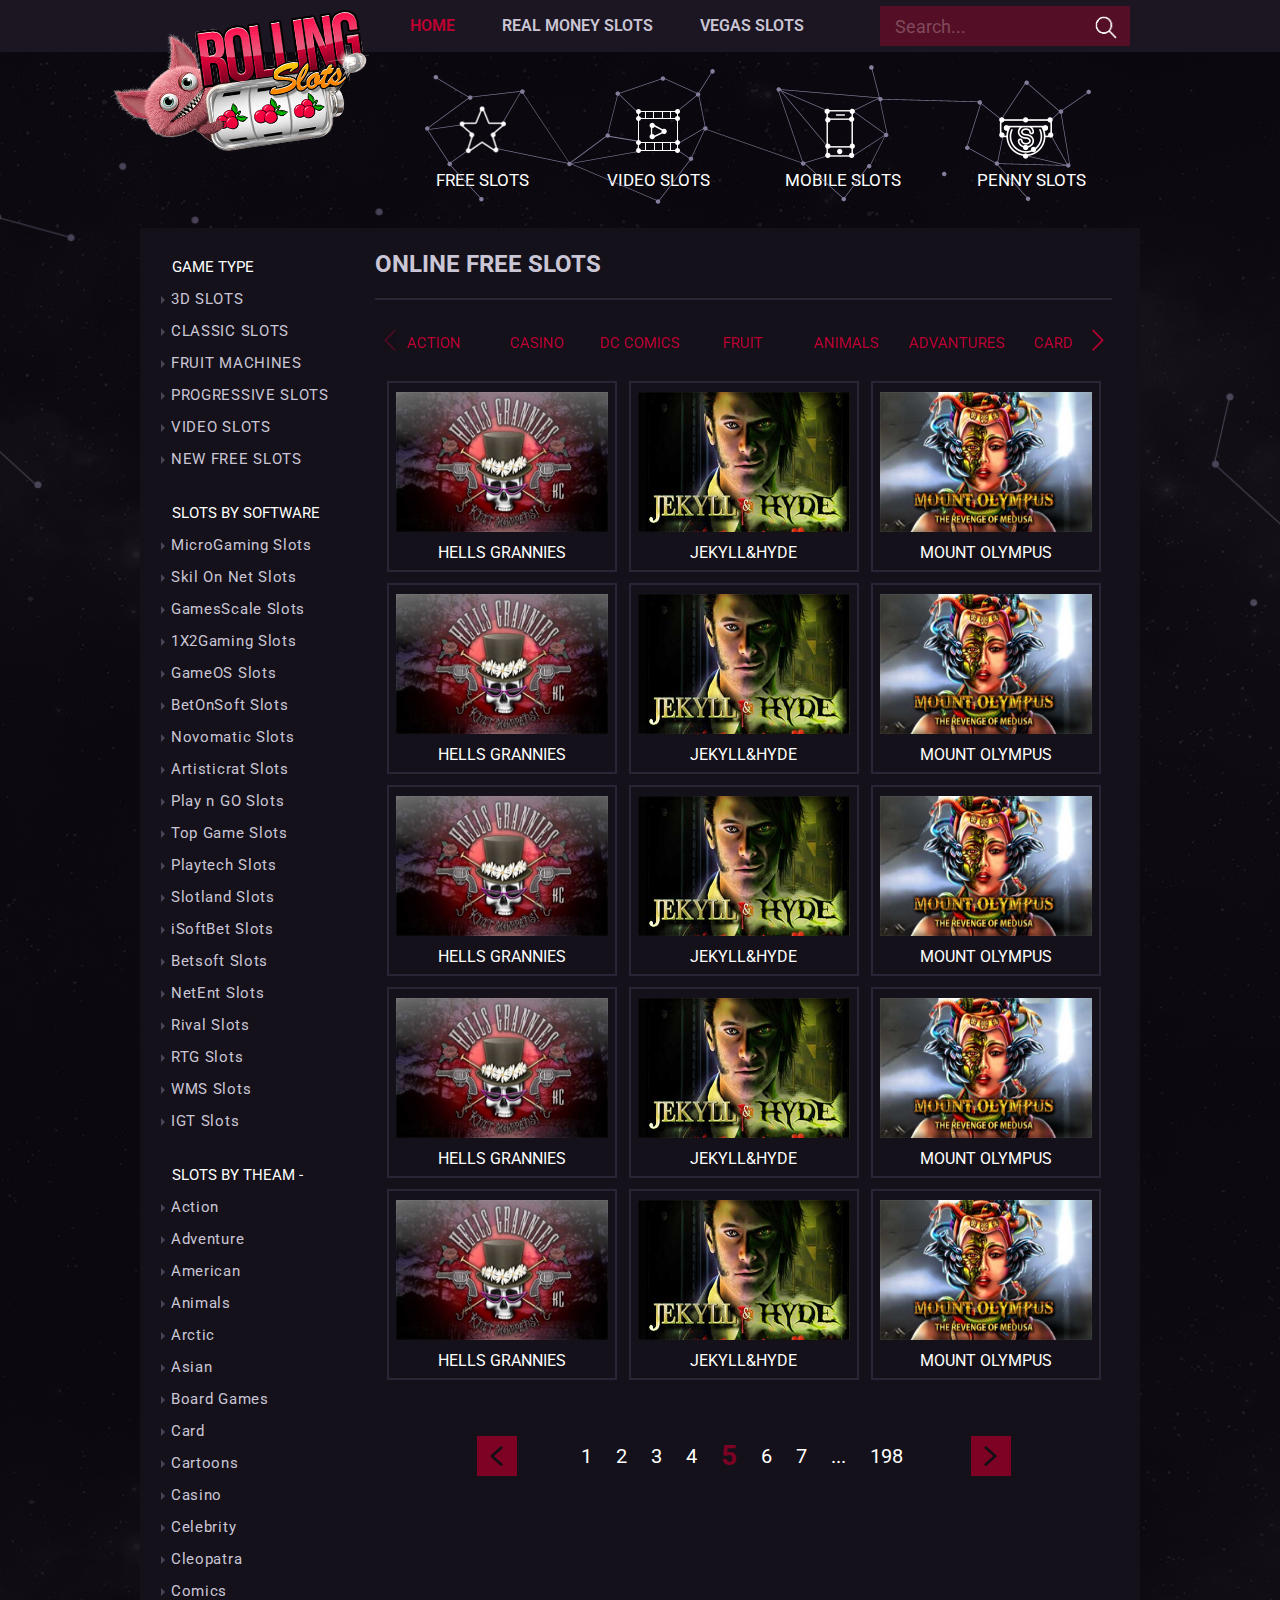
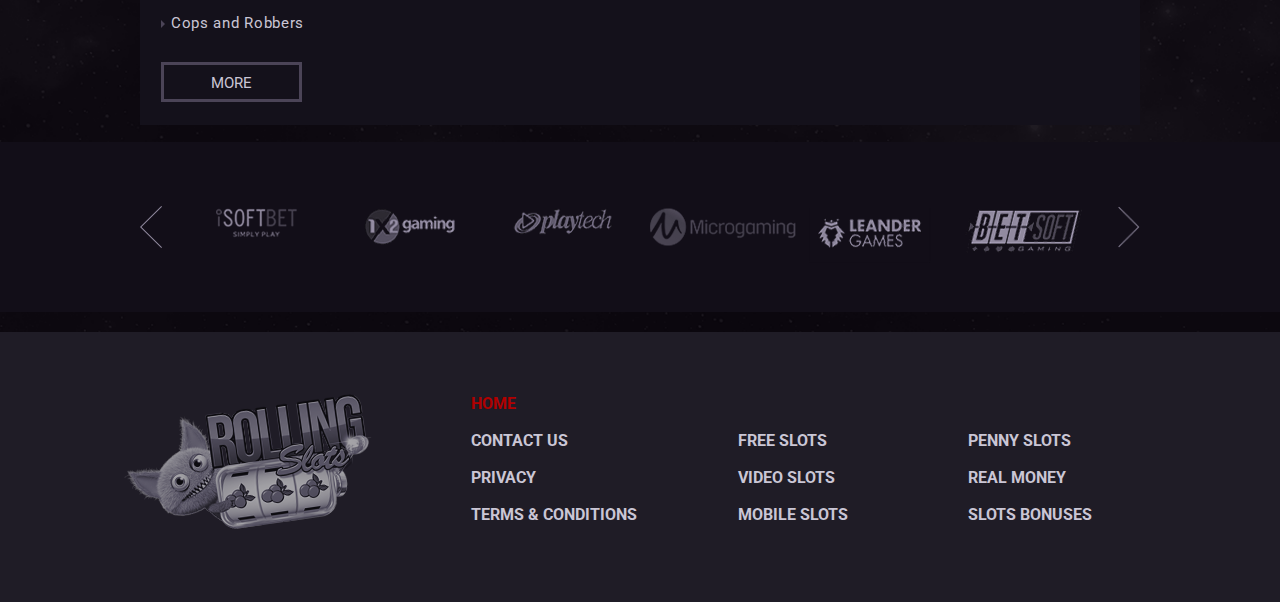
<file: index.html>
﻿<!DOCTYPE html> 
<html lang="ru">
<head>
    <meta charset="utf-8" />
    <meta name="robots" content="noindex, nofollow">
    <meta name="viewport" content="width=device-width, initial-scale=1, shrink-to-fit=no">
    <meta name="format-detection" content="telephone=no">
    <meta name="format-detection" content="address=no">

    <title>Title</title>
    <link href='https://fonts.googleapis.com/css?family=Roboto:400,700,500,900,300' rel='stylesheet' type='text/css'>
    <link rel="stylesheet" href="css/swiper.min.css" />
    <link rel="stylesheet" href="css/main.css" />
    
</head>
<body>

    <div class="site">

        <!-- site__header -->
        <header class="site__header">

            <!-- site__header-layout -->
            <div class="site__header-layout">

                <!-- logo -->
                <h1 class="logo">
                    <img src="img/logo.png" alt="Rolling Slots"/>
                </h1>
                <!-- /logo -->

                <!-- menu -->
                <nav class="menu">

                    <!-- menu__btn -->
                    <button class="menu__btn"><span></span></button>
                    <!-- /menu__btn -->

                    <!-- menu__home -->
                    <a href="#" class="menu__home"></a>
                    <!-- /menu__home -->

                    <!-- menu__wrap -->
                    <div class="menu__wrap">

                        <a href="#" class="active">HOME</a>
                        <a href="#">real money slots</a>
                        <a href="#">vegas slots</a>

                        <div class="desktop_none">
                            <a href="#">FREE SLOTS</a>
                            <a href="#">VIDEO SLOTS</a>
                            <a href="#">MOBILE SLOTS</a>
                            <a href="#">PENNY SLOTS</a>
                        </div>

                        <!-- menu__aside -->
                        <div class="menu__aside">
                            <dl>
                                <dt>Game type</dt>
                                <dd>
                                    <ul>
                                        <li><a href="#">3D SLOTS</a></li>
                                        <li><a href="#">CLASSIC SLOTS</a></li>
                                        <li><a href="#">FRUIT MACHINES</a></li>
                                        <li><a href="#">PROGRESSIVE SLOTS</a></li>
                                        <li><a href="#">VIDEO SLOTS</a></li>
                                        <li><a href="#">NEW FREE SLOTS</a></li>
                                    </ul>
                                </dd>

                                <dt>slots by software</dt>
                                <dd>
                                    <ul>
                                        <li><a href="#">MicroGaming Slots</a></li>
                                        <li><a href="#">Skil On Net Slots</a></li>
                                        <li><a href="#">GamesScale Slots</a></li>
                                        <li><a href="#">1X2Gaming Slots</a></li>
                                        <li><a href="#">GameOS Slots</a></li>
                                        <li><a href="#">BetOnSoft Slots</a></li>
                                        <li><a href="#">Novomatic Slots</a></li>
                                        <li><a href="#">Artisticrat Slots</a></li>
                                        <li><a href="#">Play n GO Slots</a></li>
                                        <li><a href="#">Top Game Slots</a></li>
                                        <li><a href="#">Playtech Slots</a></li>
                                        <li><a href="#">Slotland Slots</a></li>
                                        <li><a href="#">iSoftBet Slots</a></li>
                                        <li><a href="#">Betsoft Slots</a></li>
                                        <li><a href="#">NetEnt Slots</a></li>
                                        <li><a href="#">Rival Slots</a></li>
                                        <li><a href="#">RTG Slots</a></li>
                                        <li><a href="#">WMS Slots</a></li>
                                        <li><a href="#">IGT Slots</a></li>
                                    </ul>
                                </dd>

                                <dt>slots by ThEAM - </dt>
                                <dd>
                                    <ul>
                                        <li><a href="#">Action</a></li>
                                        <li><a href="#">Adventure</a></li>
                                        <li><a href="#">American</a></li>
                                        <li><a href="#">Animals</a></li>
                                        <li><a href="#">Arctic</a></li>
                                        <li><a href="#">Asian</a></li>
                                        <li><a href="#">Board Games</a></li>
                                        <li><a href="#">Card</a></li>
                                        <li><a href="#">Cartoons</a></li>
                                        <li><a href="#">Casino</a></li>
                                        <li><a href="#">Celebrity</a></li>
                                        <li><a href="#">Cleopatra</a></li>
                                        <li><a href="#">Comics</a></li>
                                        <li><a href="#">Cops and Robbers</a></li>
                                    </ul>
                                </dd>
                            </dl>
                        </div>
                        <!-- /menu__aside -->

                    </div>
                    <!-- /menu__wrap -->
                </nav>
                <!-- /menu -->

                <!-- search -->
                <div class="search">
                    <!-- search__frame -->
                    <div class="search__frame">
                        <input type="search" name="search" placeholder="Search..."/>
                        <button name="find" value="find"></button>
                    </div>
                    <!-- /search__frame -->
                </div>
                <!-- /search -->

                <!-- sub-menu -->
                <div class="sub-menu">
                    <a href="#">FREE SLOTS</a>
                    <a href="#">VIDEO SLOTS</a>
                    <a href="#">MOBILE SLOTS</a>
                    <a href="#">PENNY SLOTS</a>
                </div>
                <!-- /sub-menu -->

            </div>
            <!-- /site__header-layout -->

        </header>
        <!-- /site__header -->

        <!-- site__content -->
        <div class="site__content">

            <!-- site__content-layout -->
            <div class="site__content-layout">

                <!-- site__aside -->
                <aside class="menu__aside site__aside">

                    <dl>
                        <dt>Game type</dt>
                        <dd>
                            <ul>
                                <li><a href="#">3D SLOTS</a></li>
                                <li><a href="#">CLASSIC SLOTS</a></li>
                                <li><a href="#">FRUIT MACHINES</a></li>
                                <li><a href="#">PROGRESSIVE SLOTS</a></li>
                                <li><a href="#">VIDEO SLOTS</a></li>
                                <li><a href="#">NEW FREE SLOTS</a></li>
                            </ul>
                        </dd>

                        <dt>slots by software</dt>
                        <dd>
                            <ul>
                                <li><a href="#">MicroGaming Slots</a></li>
                                <li><a href="#">Skil On Net Slots</a></li>
                                <li><a href="#">GamesScale Slots</a></li>
                                <li><a href="#">1X2Gaming Slots</a></li>
                                <li><a href="#">GameOS Slots</a></li>
                                <li><a href="#">BetOnSoft Slots</a></li>
                                <li><a href="#">Novomatic Slots</a></li>
                                <li><a href="#">Artisticrat Slots</a></li>
                                <li><a href="#">Play n GO Slots</a></li>
                                <li><a href="#">Top Game Slots</a></li>
                                <li><a href="#">Playtech Slots</a></li>
                                <li><a href="#">Slotland Slots</a></li>
                                <li><a href="#">iSoftBet Slots</a></li>
                                <li><a href="#">Betsoft Slots</a></li>
                                <li><a href="#">NetEnt Slots</a></li>
                                <li><a href="#">Rival Slots</a></li>
                                <li><a href="#">RTG Slots</a></li>
                                <li><a href="#">WMS Slots</a></li>
                                <li><a href="#">IGT Slots</a></li>
                            </ul>
                        </dd>

                        <dt>slots by ThEAM - </dt>
                        <dd>
                            <ul>
                                <li><a href="#">Action</a></li>
                                <li><a href="#">Adventure</a></li>
                                <li><a href="#">American</a></li>
                                <li><a href="#">Animals</a></li>
                                <li><a href="#">Arctic</a></li>
                                <li><a href="#">Asian</a></li>
                                <li><a href="#">Board Games</a></li>
                                <li><a href="#">Card</a></li>
                                <li><a href="#">Cartoons</a></li>
                                <li><a href="#">Casino</a></li>
                                <li><a href="#">Celebrity</a></li>
                                <li><a href="#">Cleopatra</a></li>
                                <li><a href="#">Comics</a></li>
                                <li><a href="#">Cops and Robbers</a></li>
                            </ul>
                        </dd>
                    </dl>

                    <a href="#" class="btn btn_more">MORE</a>

                </aside>
                <!-- /site__aside -->

                <!-- site__wrap-center -->
                <div class="site__wrap-center">


                    <h2 class="site__title">Online free slots</h2>

                    <!-- /site__header -->
                    <div class="header-slider">

                        <div class="swiper-container header-slider__wrap">

                            <!-- swiper-wrapper -->
                            <div class="swiper-wrapper">

                                <!-- swiper-slide -->
                                <div class="swiper-slide">

                                    <div class="slider__layout">
                                    <!-- slider__item -->
                                    <a class="slider__item item_active" href="#">ACTION</a>
                                    <!-- /slider__item -->
                                    </div>

                                </div>
                                <!-- /swiper-slide -->
                                <!-- swiper-slide -->
                                <div class="swiper-slide">

                                    <div class="slider__layout">
                                    <!-- slider__item -->
                                    <a class="slider__item" href="#">CASINO</a>
                                    <!-- /slider__item -->
                                    </div>
                                </div>
                                <!-- /swiper-slide -->
                                <!-- swiper-slide -->
                                <div class="swiper-slide">
                                    <div class="slider__layout">
                                    <!-- slider__item -->
                                    <a class="slider__item" href="#">DC COMICS</a>
                                    <!-- /slider__item -->
                                    </div>
                                </div>
                                <!-- /swiper-slide -->
                                <!-- swiper-slide -->
                                <div class="swiper-slide">

                                    <div class="slider__layout">
                                    <!-- slider__item -->
                                    <a class="slider__item" href="#">FRUIT</a>
                                    <!-- /slider__item -->
                                    </div>
                                </div>
                                <!-- /swiper-slide -->
                                <!-- swiper-slide -->
                                <div class="swiper-slide">

                                    <div class="slider__layout">
                                    <!-- slider__item -->
                                    <a class="slider__item" href="#">ANIMALS</a>
                                    <!-- /slider__item -->
                                    </div>
                                </div>
                                <!-- /swiper-slide -->
                                <!-- swiper-slide -->
                                <div class="swiper-slide">

                                    <div class="slider__layout">
                                    <!-- slider__item -->
                                    <a class="slider__item" href="#">ADVANTURES</a>
                                    <!-- /slider__item -->
                                    </div>
                                </div>
                                <!-- /swiper-slide -->
                                <!-- swiper-slide -->
                                <div class="swiper-slide">

                                    <div class="slider__layout">
                                    <!-- slider__item -->
                                    <a class="slider__item" href="#">CARD</a>
                                    <!-- /slider__item -->
                                    </div>
                                </div>
                                <!-- /swiper-slide -->
                                <!-- swiper-slide -->
                                <div class="swiper-slide">

                                    <div class="slider__layout">
                                    <!-- slider__item -->
                                    <a class="slider__item" href="#">LUXURY</a>
                                    <!-- /slider__item -->
                                    </div>
                                </div>
                                <!-- /swiper-slide -->
                                <!-- swiper-slide -->
                                <div class="swiper-slide">

                                    <div class="slider__layout">
                                    <!-- slider__item -->
                                    <a class="slider__item" href="#">CAR</a>
                                    <!-- /slider__item -->
                                    </div>
                                </div>
                                <!-- /swiper-slide -->

                            </div>
                            <!-- /swiper-wrapper -->

                            <!-- swiper-button-prev -->
                            <div class="swiper-button-prev button_prev"></div>
                            <!-- /swiper-button-prev -->

                            <!-- swiper-button-next -->
                            <div class="swiper-button-next button_next"></div>
                            <!-- /swiper-button-next -->

                        </div>
                </div>
                    <!-- /site__header -->

                    <div class="center-content">

                        <!-- /site__header -->
                        <div class="slots">
                        <ul>
                            <li class="slots__item">

                                <a class="slots__game" href="#">

                                    <div class="slots__pic">
                                        <img src="pic/slots-pic.jpg" alt="Slots picture">
                                    </div>

                                    <span class="slots__title">Hells Grannies</span>

                                    <div class="slots__hover">
                                        <span>PLAY</span>
                                    </div>

                                </a>

                            </li>
                            <li class="slots__item">

                                <a class="slots__game" href="#">

                                    <div class="slots__pic">
                                        <img src="pic/slots-pic1.jpg" alt="Slots picture">
                                    </div>

                                    <span class="slots__title">Jekyll&Hyde</span>


                                    <div class="slots__hover">
                                        <span>PLAY</span>
                                    </div>

                                </a>

                            </li>
                            <li class="slots__item">

                                <a class="slots__game" href="#">

                                    <div class="slots__pic">
                                        <img src="pic/slots-pic2.jpg" alt="Slots picture">
                                    </div>

                                    <span class="slots__title">Mount Olympus</span>


                                    <div class="slots__hover">
                                        <span>PLAY</span>
                                    </div>

                                </a>

                            </li>
                            <li class="slots__item">

                                <a class="slots__game" href="#">

                                    <div class="slots__pic">
                                        <img src="pic/slots-pic.jpg" alt="Slots picture">
                                    </div>

                                    <span class="slots__title">Hells Grannies</span>

                                    <div class="slots__hover">
                                        <span>PLAY</span>
                                    </div>

                                </a>

                            </li>
                            <li class="slots__item">

                                <a class="slots__game" href="#">

                                    <div class="slots__pic">
                                        <img src="pic/slots-pic1.jpg" alt="Slots picture">
                                    </div>

                                    <span class="slots__title">Jekyll&Hyde</span>


                                    <div class="slots__hover">
                                        <span>PLAY</span>
                                    </div>

                                </a>

                            </li>
                            <li class="slots__item">

                                <a class="slots__game" href="#">

                                    <div class="slots__pic">
                                        <img src="pic/slots-pic2.jpg" alt="Slots picture">
                                    </div>

                                    <span class="slots__title">Mount Olympus</span>


                                    <div class="slots__hover">
                                        <span>PLAY</span>
                                    </div>

                                </a>

                            </li>
                            <li class="slots__item">

                                <a class="slots__game" href="#">

                                    <div class="slots__pic">
                                        <img src="pic/slots-pic.jpg" alt="Slots picture">
                                    </div>

                                    <span class="slots__title">Hells Grannies</span>

                                    <div class="slots__hover">
                                        <span>PLAY</span>
                                    </div>

                                </a>

                            </li>
                            <li class="slots__item">

                                <a class="slots__game" href="#">

                                    <div class="slots__pic">
                                        <img src="pic/slots-pic1.jpg" alt="Slots picture">
                                    </div>

                                    <span class="slots__title">Jekyll&Hyde</span>


                                    <div class="slots__hover">
                                        <span>PLAY</span>
                                    </div>

                                </a>

                            </li>
                            <li class="slots__item">

                                <a class="slots__game" href="#">

                                    <div class="slots__pic">
                                        <img src="pic/slots-pic2.jpg" alt="Slots picture">
                                    </div>

                                    <span class="slots__title">Mount Olympus</span>


                                    <div class="slots__hover">
                                        <span>PLAY</span>
                                    </div>

                                </a>

                            </li>
                            <li class="slots__item">

                                <a class="slots__game" href="#">

                                    <div class="slots__pic">
                                        <img src="pic/slots-pic.jpg" alt="Slots picture">
                                    </div>

                                    <span class="slots__title">Hells Grannies</span>

                                    <div class="slots__hover">
                                        <span>PLAY</span>
                                    </div>

                                </a>

                            </li>
                            <li class="slots__item">

                                <a class="slots__game" href="#">

                                    <div class="slots__pic">
                                        <img src="pic/slots-pic1.jpg" alt="Slots picture">
                                    </div>

                                    <span class="slots__title">Jekyll&Hyde</span>


                                    <div class="slots__hover">
                                        <span>PLAY</span>
                                    </div>

                                </a>

                            </li>
                            <li class="slots__item">

                                <a class="slots__game" href="#">

                                    <div class="slots__pic">
                                        <img src="pic/slots-pic2.jpg" alt="Slots picture">
                                    </div>

                                    <span class="slots__title">Mount Olympus</span>


                                    <div class="slots__hover">
                                        <span>PLAY</span>
                                    </div>

                                </a>

                            </li>
                            <li class="slots__item">

                                <a class="slots__game" href="#">

                                    <div class="slots__pic">
                                        <img src="pic/slots-pic.jpg" alt="Slots picture">
                                    </div>

                                    <span class="slots__title">Hells Grannies</span>

                                    <div class="slots__hover">
                                        <span>PLAY</span>
                                    </div>

                                </a>

                            </li>
                            <li class="slots__item">

                                <a class="slots__game" href="#">

                                    <div class="slots__pic">
                                        <img src="pic/slots-pic1.jpg" alt="Slots picture">
                                    </div>

                                    <span class="slots__title">Jekyll&Hyde</span>


                                    <div class="slots__hover">
                                        <span>PLAY</span>
                                    </div>

                                </a>

                            </li>
                            <li class="slots__item">

                                <a class="slots__game" href="#">

                                    <div class="slots__pic">
                                        <img src="pic/slots-pic2.jpg" alt="Slots picture">
                                    </div>

                                    <span class="slots__title">Mount Olympus</span>


                                    <div class="slots__hover">
                                        <span>PLAY</span>
                                    </div>

                                </a>

                            </li>
                        </ul>
                    </div>
                        <!-- /site__header -->

                        <!--navigation-->
                        <div class="navigation">

                            <!--navigation__prev-->
                            <a href="#" class="navigation__prev"></a>
                            <!--/navigation__prev-->

                            <!--navigation__item-->
                            <a href="#" class="navigation__item">1</a>
                            <a href="#" class="navigation__item">2</a>
                            <a href="#" class="navigation__item">3</a>
                            <a href="#" class="navigation__item">4</a>
                            <a href="#" class="navigation__item  active">5</a>
                            <a href="#" class="navigation__item">6</a>
                            <a href="#" class="navigation__item">7</a>
                            <a href="#" class="navigation__item">...</a>
                            <a href="#" class="navigation__item">198</a>
                            <!--/navigation__item-->

                            <!--navigation__next-->
                            <a href="#" class="navigation__next"></a>
                            <!--/navigation__next-->

                        </div>
                        <!--/navigation-->

                    </div>

                 </div>
                <!-- /site__wrap-center -->

            </div>
            <!-- site__content-layout -->

            <!-- slider -->
            <div class="slider">

                <div class="slider__wrap">

                    <div class="swiper-container container_wrap">

                        <!-- swiper-wrapper -->
                        <div class="swiper-wrapper">

                            <!-- swiper-slide -->
                            <div class="swiper-slide">

                                <div class="slider__layout">

                                    <!-- slider__item -->
                                    <a class="slider__item" href="#">
                                        <img src="img/slider-slide01.png" alt="slide">
                                    </a>
                                    <!-- /slider__item -->

                                </div>

                            </div>
                            <!-- /swiper-slide -->
                            <!-- swiper-slide -->
                            <div class="swiper-slide">

                                <div class="slider__layout">

                                    <!-- slider__item -->
                                    <a class="slider__item" href="#">
                                        <img src="img/slider-slide02.png" alt="slide">
                                    </a>
                                    <!-- /slider__item -->

                                </div>

                            </div>
                            <!-- /swiper-slide -->
                            <!-- swiper-slide -->
                            <div class="swiper-slide">

                                <div class="slider__layout">

                                    <!-- slider__item -->
                                    <a class="slider__item" href="#">
                                        <img src="img/slider-slide03.png" alt="slide">
                                    </a>
                                    <!-- /slider__item -->

                                </div>

                            </div>
                            <!-- /swiper-slide -->
                            <!-- swiper-slide -->
                            <div class="swiper-slide">

                                <div class="slider__layout">

                                    <!-- slider__item -->
                                    <a class="slider__item" href="#">
                                        <img src="img/slider-slide04.png" alt="slide">
                                    </a>
                                    <!-- /slider__item -->

                                </div>

                            </div>
                            <!-- /swiper-slide -->
                            <!-- swiper-slide -->
                            <div class="swiper-slide">

                                <div class="slider__layout">

                                    <!-- slider__item -->
                                    <a class="slider__item" href="#">
                                        <img src="img/slider-slide05.png" alt="slide">
                                    </a>
                                    <!-- /slider__item -->

                                </div>

                            </div>
                            <!-- /swiper-slide -->
                            <!-- swiper-slide -->
                            <div class="swiper-slide">

                                <div class="slider__layout">

                                    <!-- slider__item -->
                                    <a class="slider__item" href="#">
                                        <img src="img/slider-slide06.png" alt="slide">
                                    </a>
                                    <!-- /slider__item -->

                                </div>

                            </div>
                            <!-- /swiper-slide -->
                            <!-- swiper-slide -->
                            <div class="swiper-slide">

                                <div class="slider__layout">

                                    <!-- slider__item -->
                                    <a class="slider__item" href="#">
                                        <img src="img/slider-slide01.png" alt="slide">
                                    </a>
                                    <!-- /slider__item -->

                                </div>

                            </div>
                            <!-- /swiper-slide -->
                            <!-- swiper-slide -->
                            <div class="swiper-slide">

                                <div class="slider__layout">

                                    <!-- slider__item -->
                                    <a class="slider__item" href="#">
                                        <img src="img/slider-slide02.png" alt="slide">
                                    </a>
                                    <!-- /slider__item -->

                                </div>

                            </div>
                            <!-- /swiper-slide -->
                            <!-- swiper-slide -->
                            <div class="swiper-slide">

                                <div class="slider__layout">

                                    <!-- slider__item -->
                                    <a class="slider__item" href="#">
                                        <img src="img/slider-slide03.png" alt="slide">
                                    </a>
                                    <!-- /slider__item -->

                                </div>

                            </div>
                            <!-- /swiper-slide -->
                            <!-- swiper-slide -->
                            <div class="swiper-slide">

                                <div class="slider__layout">

                                    <!-- slider__item -->
                                    <a class="slider__item" href="#">
                                        <img src="img/slider-slide04.png" alt="slide">
                                    </a>
                                    <!-- /slider__item -->

                                </div>

                            </div>
                            <!-- /swiper-slide -->
                            <!-- swiper-slide -->
                            <div class="swiper-slide">

                                <div class="slider__layout">

                                    <!-- slider__item -->
                                    <a class="slider__item" href="#">
                                        <img src="img/slider-slide05.png" alt="slide">
                                    </a>
                                    <!-- /slider__item -->

                                </div>

                            </div>
                            <!-- /swiper-slide -->
                            <!-- swiper-slide -->
                            <div class="swiper-slide">

                                <div class="slider__layout">

                                    <!-- slider__item -->
                                    <a class="slider__item" href="#">
                                        <img src="img/slider-slide06.png" alt="slide">
                                    </a>
                                    <!-- /slider__item -->

                                </div>

                            </div>
                            <!-- /swiper-slide -->


                        </div>
                        <!-- /swiper-wrapper -->

                    </div>

                    <!-- swiper-button-prev -->
                    <div class="slider_prev"></div>
                    <!-- /swiper-button-prev -->

                    <!-- swiper-button-next -->
                    <div class="slider_next"></div>
                    <!-- /swiper-button-next -->

                </div>

            </div>
            <!-- /slider -->

        </div>
        <!-- /site__content -->

        <!-- site__footer -->
        <footer class="site__footer">

            <div class="site__footer-layout">

                <span href="#">
                    <img src="img/logo-footer.png" alt="Rolling Slots" class="site__footer-logo"/>
                </span>

                <ul>
                    <li>
                        <a href="#" class="active">home</a>
                        <a href="#">CONTACT US</a>
                        <a href="#">PRIVACY</a>
                        <a href="#">TERMS & CONDITIONS</a>
                    </li>

                    <li>
                        <a href="#">FREE SLOTS</a>
                        <a href="#">VIDEO SLOTS</a>
                        <a href="#">MOBILE SLOTS</a>
                    </li>

                    <li>
                        <a href="#">PENNY SLOTS</a>
                        <a href="#">REAL MONEY</a>
                        <a href="#">SLOTS BONUSES</a>
                    </li>
                </ul>

            </div>
            <!-- /site__footer-layout -->

        </footer>
        <!-- /site__footer -->

    </div><!-- /site -->

    <script src="js/jquery-2.1.3.min.js"></script>
    <script src="js/swiper.min.js"></script>
    <script src="js/jquery.main.js"></script>

</body>
</html>
</file>
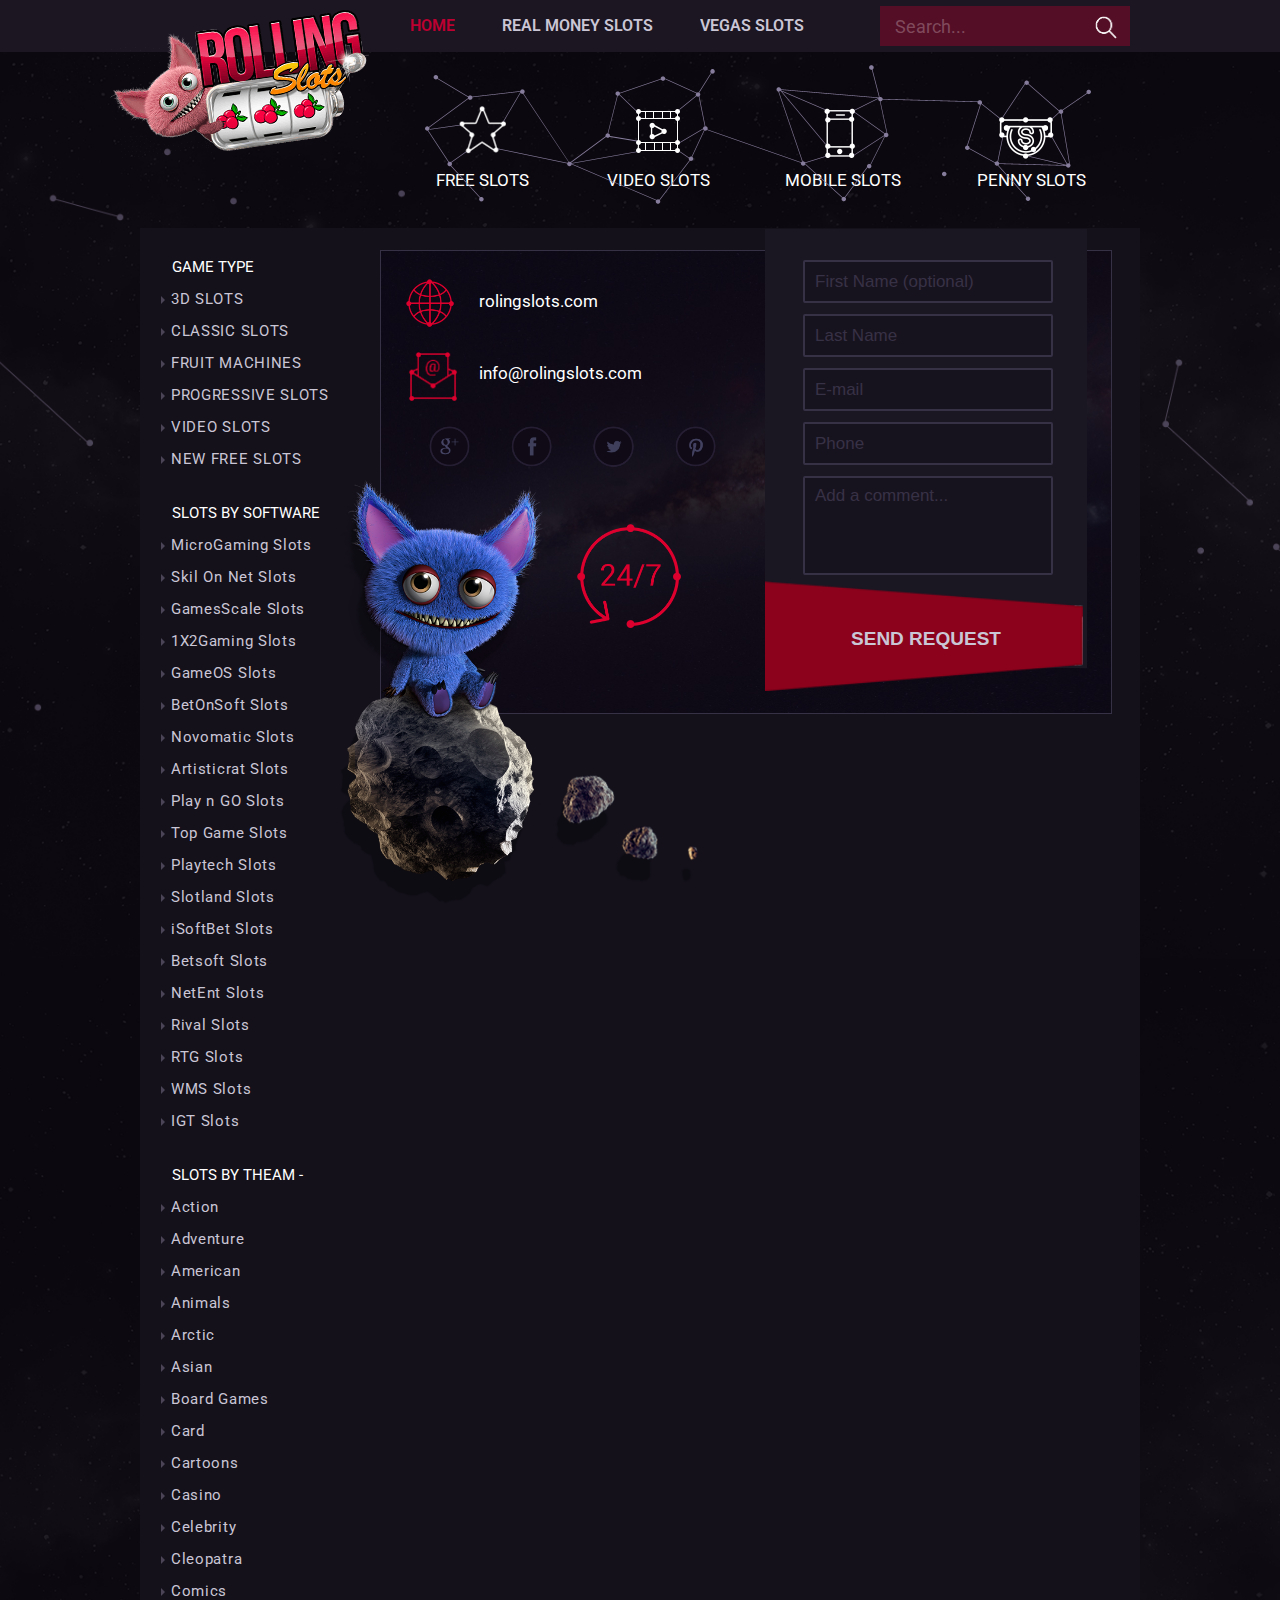
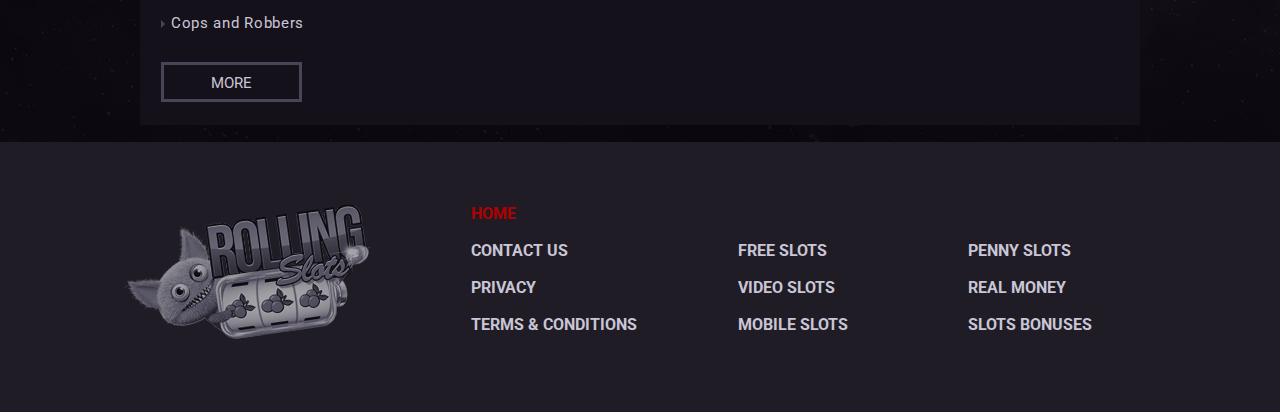
<file: contact.html>
<!DOCTYPE html>
<html lang="ru">
<head>
    <meta charset="utf-8" />
    <meta name="robots" content="noindex, nofollow">
    <meta name="viewport" content="width=device-width, initial-scale=1, shrink-to-fit=no">
    <meta name="format-detection" content="telephone=no">
    <meta name="format-detection" content="address=no">

    <title>Title</title>
    <link href='https://fonts.googleapis.com/css?family=Roboto:400,700,500,900,300' rel='stylesheet' type='text/css'>
    <link rel="stylesheet" href="css/swiper.min.css" />
    <link rel="stylesheet" href="css/main.css" />

</head>
<body>

<div class="site">

    <!-- site__header -->
    <header class="site__header">

        <!-- site__header-layout -->
        <div class="site__header-layout">

            <!-- logo -->
            <a href="#" class="logo">
                <img src="img/logo.png" alt="Rolling Slots"/>
            </a>
            <!-- /logo -->

            <!-- menu -->
            <nav class="menu">

                <!-- menu__btn -->
                <button class="menu__btn"><span></span></button>
                <!-- /menu__btn -->

                <!-- menu__home -->
                <a href="#" class="menu__home"></a>
                <!-- /menu__home -->

                <!-- menu__wrap -->
                <div class="menu__wrap">

                    <a href="#" class="active">HOME</a>
                    <a href="#">real money slots</a>
                    <a href="#">vegas slots</a>

                    <div class="desktop_none">
                        <a href="#">FREE SLOTS</a>
                        <a href="#">VIDEO SLOTS</a>
                        <a href="#">MOBILE SLOTS</a>
                        <a href="#">PENNY SLOTS</a>
                    </div>

                    <!-- menu__aside -->
                    <div class="menu__aside">
                        <dl>
                            <dt>Game type</dt>
                            <dd>
                                <ul>
                                    <li><a href="#">3D SLOTS</a></li>
                                    <li><a href="#">CLASSIC SLOTS</a></li>
                                    <li><a href="#">FRUIT MACHINES</a></li>
                                    <li><a href="#">PROGRESSIVE SLOTS</a></li>
                                    <li><a href="#">VIDEO SLOTS</a></li>
                                    <li><a href="#">NEW FREE SLOTS</a></li>
                                </ul>
                            </dd>

                            <dt>slots by software</dt>
                            <dd>
                                <ul>
                                    <li><a href="#">MicroGaming Slots</a></li>
                                    <li><a href="#">Skil On Net Slots</a></li>
                                    <li><a href="#">GamesScale Slots</a></li>
                                    <li><a href="#">1X2Gaming Slots</a></li>
                                    <li><a href="#">GameOS Slots</a></li>
                                    <li><a href="#">BetOnSoft Slots</a></li>
                                    <li><a href="#">Novomatic Slots</a></li>
                                    <li><a href="#">Artisticrat Slots</a></li>
                                    <li><a href="#">Play n GO Slots</a></li>
                                    <li><a href="#">Top Game Slots</a></li>
                                    <li><a href="#">Playtech Slots</a></li>
                                    <li><a href="#">Slotland Slots</a></li>
                                    <li><a href="#">iSoftBet Slots</a></li>
                                    <li><a href="#">Betsoft Slots</a></li>
                                    <li><a href="#">NetEnt Slots</a></li>
                                    <li><a href="#">Rival Slots</a></li>
                                    <li><a href="#">RTG Slots</a></li>
                                    <li><a href="#">WMS Slots</a></li>
                                    <li><a href="#">IGT Slots</a></li>
                                </ul>
                            </dd>

                            <dt>slots by ThEAM - </dt>
                            <dd>
                                <ul>
                                    <li><a href="#">Action</a></li>
                                    <li><a href="#">Adventure</a></li>
                                    <li><a href="#">American</a></li>
                                    <li><a href="#">Animals</a></li>
                                    <li><a href="#">Arctic</a></li>
                                    <li><a href="#">Asian</a></li>
                                    <li><a href="#">Board Games</a></li>
                                    <li><a href="#">Card</a></li>
                                    <li><a href="#">Cartoons</a></li>
                                    <li><a href="#">Casino</a></li>
                                    <li><a href="#">Celebrity</a></li>
                                    <li><a href="#">Cleopatra</a></li>
                                    <li><a href="#">Comics</a></li>
                                    <li><a href="#">Cops and Robbers</a></li>
                                </ul>
                            </dd>
                        </dl>
                    </div>
                    <!-- /menu__aside -->

                </div>
                <!-- /menu__wrap -->
            </nav>
            <!-- /menu -->

            <!-- search -->
            <div class="search">
                <!-- search__frame -->
                <div class="search__frame">
                    <input type="search" name="search" placeholder="Search..."/>
                    <button name="find" value="find"></button>
                </div>
                <!-- /search__frame -->
            </div>
            <!-- /search -->

            <!-- sub-menu -->
            <div class="sub-menu">
                <a href="#">FREE SLOTS</a>
                <a href="#">VIDEO SLOTS</a>
                <a href="#">MOBILE SLOTS</a>
                <a href="#">PENNY SLOTS</a>
            </div>
            <!-- /sub-menu -->

        </div>
        <!-- /site__header-layout -->

    </header>
    <!-- /site__header -->

    <!-- site__content -->
    <div class="site__content">

        <!-- site__content-layout -->
        <div class="site__content-layout">

            <!-- site__aside -->
            <aside class="menu__aside site__aside">

                <dl>
                    <dt>Game type</dt>
                    <dd>
                        <ul>
                            <li><a href="#">3D SLOTS</a></li>
                            <li><a href="#">CLASSIC SLOTS</a></li>
                            <li><a href="#">FRUIT MACHINES</a></li>
                            <li><a href="#">PROGRESSIVE SLOTS</a></li>
                            <li><a href="#">VIDEO SLOTS</a></li>
                            <li><a href="#">NEW FREE SLOTS</a></li>
                        </ul>
                    </dd>

                    <dt>slots by software</dt>
                    <dd>
                        <ul>
                            <li><a href="#">MicroGaming Slots</a></li>
                            <li><a href="#">Skil On Net Slots</a></li>
                            <li><a href="#">GamesScale Slots</a></li>
                            <li><a href="#">1X2Gaming Slots</a></li>
                            <li><a href="#">GameOS Slots</a></li>
                            <li><a href="#">BetOnSoft Slots</a></li>
                            <li><a href="#">Novomatic Slots</a></li>
                            <li><a href="#">Artisticrat Slots</a></li>
                            <li><a href="#">Play n GO Slots</a></li>
                            <li><a href="#">Top Game Slots</a></li>
                            <li><a href="#">Playtech Slots</a></li>
                            <li><a href="#">Slotland Slots</a></li>
                            <li><a href="#">iSoftBet Slots</a></li>
                            <li><a href="#">Betsoft Slots</a></li>
                            <li><a href="#">NetEnt Slots</a></li>
                            <li><a href="#">Rival Slots</a></li>
                            <li><a href="#">RTG Slots</a></li>
                            <li><a href="#">WMS Slots</a></li>
                            <li><a href="#">IGT Slots</a></li>
                        </ul>
                    </dd>

                    <dt>slots by ThEAM - </dt>
                    <dd>
                        <ul>
                            <li><a href="#">Action</a></li>
                            <li><a href="#">Adventure</a></li>
                            <li><a href="#">American</a></li>
                            <li><a href="#">Animals</a></li>
                            <li><a href="#">Arctic</a></li>
                            <li><a href="#">Asian</a></li>
                            <li><a href="#">Board Games</a></li>
                            <li><a href="#">Card</a></li>
                            <li><a href="#">Cartoons</a></li>
                            <li><a href="#">Casino</a></li>
                            <li><a href="#">Celebrity</a></li>
                            <li><a href="#">Cleopatra</a></li>
                            <li><a href="#">Comics</a></li>
                            <li><a href="#">Cops and Robbers</a></li>
                        </ul>
                    </dd>
                </dl>

                <a href="#" class="btn btn_more">MORE</a>

            </aside>
            <!-- /site__aside -->

            <!-- site__wrap-center -->
            <div class="site__wrap-center">

                <!--contact-wrap-->
                <div class="contact-wrap">

                    <!--contact-form-->
                    <form class="contact-form" action="#">

                            <input id="name" type="text" placeholder="First Name (optional)">

                            <input id="last" type="text" placeholder="Last Name">

                            <input id="email" type="email" placeholder="E-mail">

                            <input id="tel" type="text" placeholder="Phone">

                            <textarea id="descripton" placeholder="Add a comment..."></textarea>

                        <!--btn-->
                        <button class="btn" type="submit">
                            <span>Send request</span>
                        </button>
                        <!--/btn-->

                    </form>
                    <!--/contact-form-->

                    <div>
                        <img src="img/monster.png">
                        <!--feedback-wrap-->
                        <div class="feedback-wrap">
                            <a href="#" class="main-link">rolingslots.com</a>
                            <a href="#" class="mail-link">info@rolingslots.com</a>
                        </div>
                        <!--/feedback-wrap-->

                        <!--social-wrap-->
                        <div class="social-wrap">
                            <a href="#" class="social-wrap-g"></a>
                            <a href="#" class="social-wrap-f"></a>
                            <a href="#" class="social-wrap-tw"></a>
                            <a href="#" class="social-wrap-p"></a>
                        </div>
                        <!--/social-wrap-->

                    </div>
                </div>
                <!--/contact-wrap-->

            </div>
            <!-- /site__wrap-center -->

        </div>
        <!-- site__content-layout -->

    </div>
    <!-- /site__content -->

    <!-- site__footer -->
    <footer class="site__footer">

        <div class="site__footer-layout">

                <span href="#">
                    <img src="img/logo-footer.png" alt="Rolling Slots" class="site__footer-logo"/>
                </span>

            <ul>
                <li>
                    <a href="#" class="active">home</a>
                    <a href="#">CONTACT US</a>
                    <a href="#">PRIVACY</a>
                    <a href="#">TERMS & CONDITIONS</a>
                </li>

                <li>
                    <a href="#">FREE SLOTS</a>
                    <a href="#">VIDEO SLOTS</a>
                    <a href="#">MOBILE SLOTS</a>
                </li>

                <li>
                    <a href="#">PENNY SLOTS</a>
                    <a href="#">REAL MONEY</a>
                    <a href="#">SLOTS BONUSES</a>
                </li>
            </ul>

        </div>
        <!-- /site__footer-layout -->

    </footer>
    <!-- /site__footer -->

</div><!-- /site -->

<script src="js/jquery-2.1.3.min.js"></script>
<script src="js/swiper.min.js"></script>
<script src="js/jquery.main.js"></script>

</body>
</html>
</file>
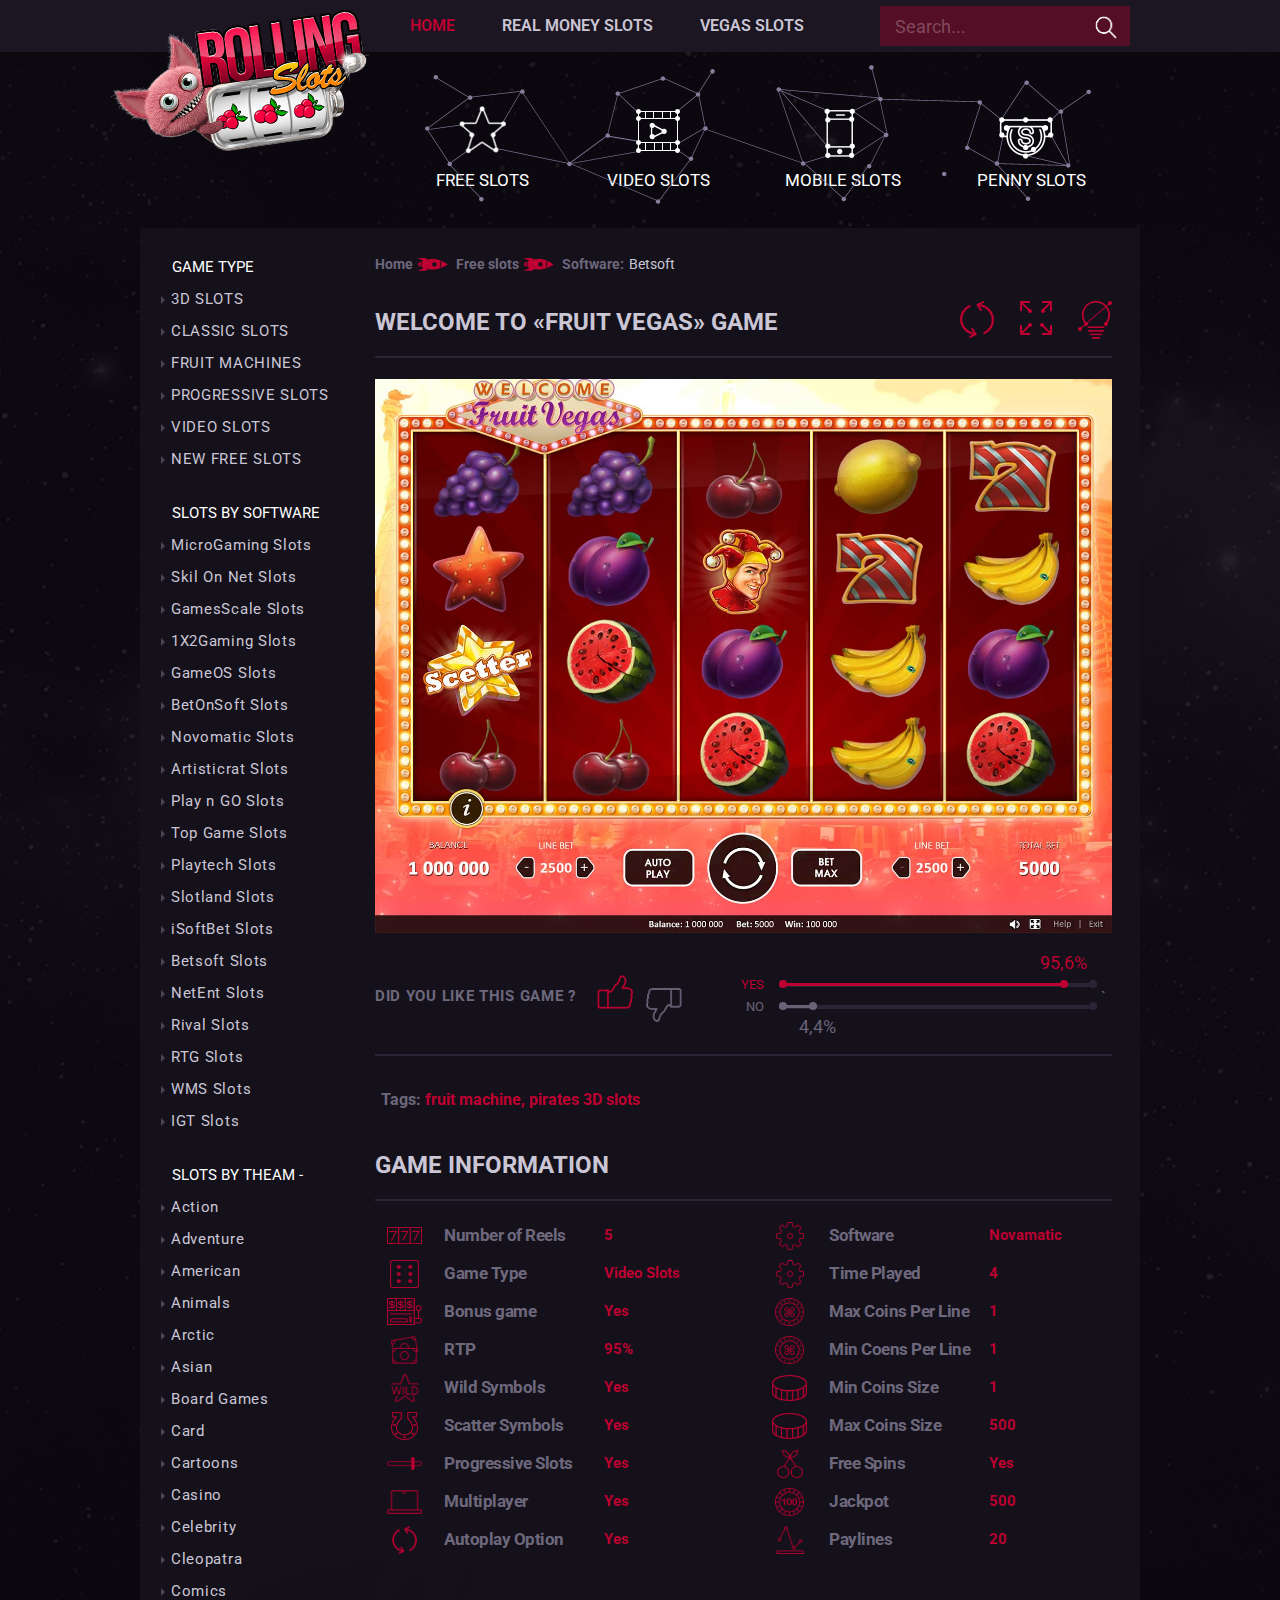
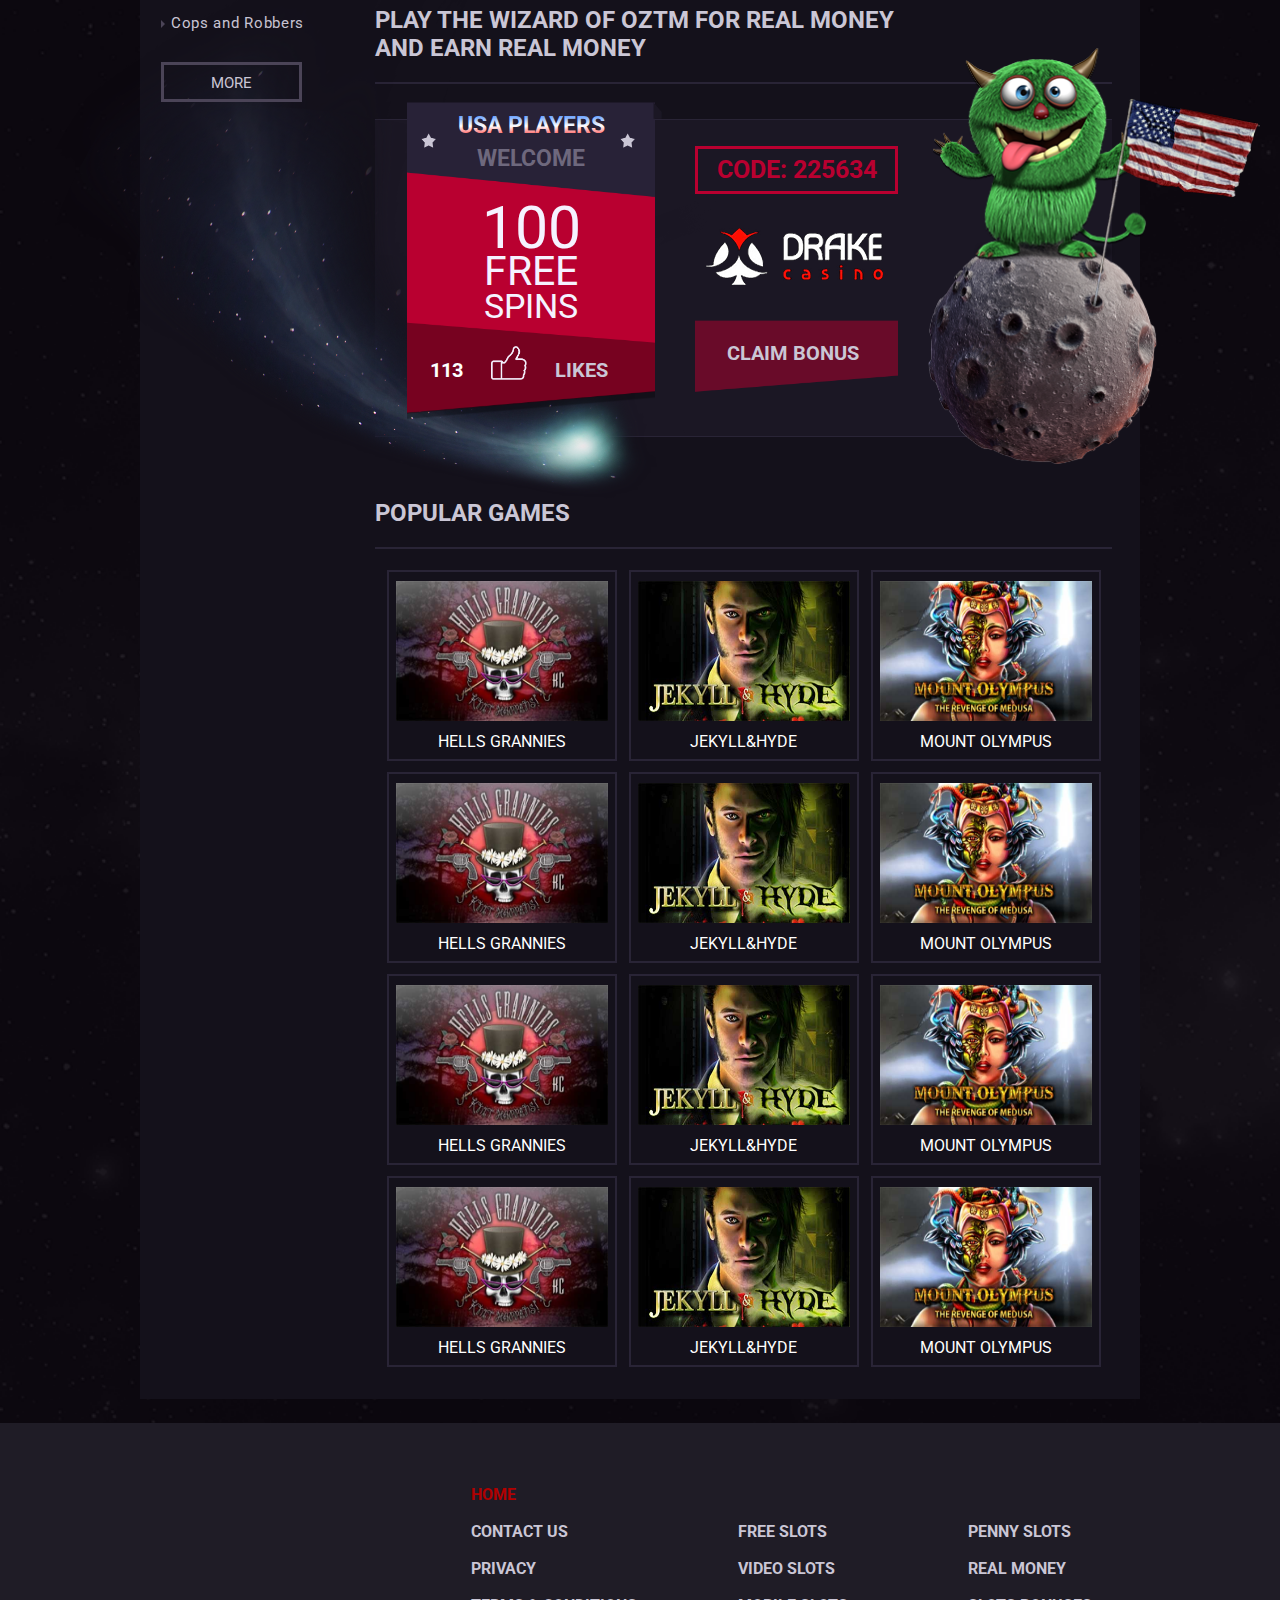
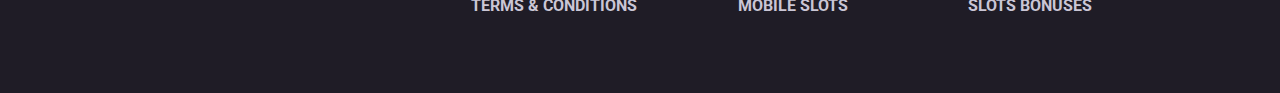
<file: games.html>
<!DOCTYPE html>
<html lang="ru">
<head>
    <meta charset="utf-8" />
    <meta name="robots" content="noindex, nofollow">
    <meta name="viewport" content="width=device-width, initial-scale=1, shrink-to-fit=no">
    <meta name="format-detection" content="telephone=no">
    <meta name="format-detection" content="address=no">

    <title>Title</title>
    <link href='https://fonts.googleapis.com/css?family=Roboto:400,700,500,900,300' rel='stylesheet' type='text/css'>
    <link rel="stylesheet" href="css/swiper.min.css" />
    <link rel="stylesheet" href="css/main.css" />

</head>
<body>

<div class="site">

    <!-- site__header -->
    <header class="site__header">

        <!-- site__header-layout -->
        <div class="site__header-layout">

            <!-- logo -->
            <a href="#" class="logo">
                <img src="img/logo.png" alt="Rolling Slots"/>
            </a>
            <!-- /logo -->

            <!-- menu -->
            <nav class="menu">

                <!-- menu__btn -->
                <button class="menu__btn"><span></span></button>
                <!-- /menu__btn -->

                <!-- menu__home -->
                <a href="#" class="menu__home"></a>
                <!-- /menu__home -->

                <!-- menu__wrap -->
                <div class="menu__wrap">

                    <a href="#" class="active">HOME</a>
                    <a href="#">real money slots</a>
                    <a href="#">vegas slots</a>

                    <div class="desktop_none">
                        <a href="#">FREE SLOTS</a>
                        <a href="#">VIDEO SLOTS</a>
                        <a href="#">MOBILE SLOTS</a>
                        <a href="#">PENNY SLOTS</a>
                    </div>

                    <!-- menu__aside -->
                    <div class="menu__aside">
                        <dl>
                            <dt>Game type</dt>
                            <dd>
                                <ul>
                                    <li><a href="#">3D SLOTS</a></li>
                                    <li><a href="#">CLASSIC SLOTS</a></li>
                                    <li><a href="#">FRUIT MACHINES</a></li>
                                    <li><a href="#">PROGRESSIVE SLOTS</a></li>
                                    <li><a href="#">VIDEO SLOTS</a></li>
                                    <li><a href="#">NEW FREE SLOTS</a></li>
                                </ul>
                            </dd>

                            <dt>slots by software</dt>
                            <dd>
                                <ul>
                                    <li><a href="#">MicroGaming Slots</a></li>
                                    <li><a href="#">Skil On Net Slots</a></li>
                                    <li><a href="#">GamesScale Slots</a></li>
                                    <li><a href="#">1X2Gaming Slots</a></li>
                                    <li><a href="#">GameOS Slots</a></li>
                                    <li><a href="#">BetOnSoft Slots</a></li>
                                    <li><a href="#">Novomatic Slots</a></li>
                                    <li><a href="#">Artisticrat Slots</a></li>
                                    <li><a href="#">Play n GO Slots</a></li>
                                    <li><a href="#">Top Game Slots</a></li>
                                    <li><a href="#">Playtech Slots</a></li>
                                    <li><a href="#">Slotland Slots</a></li>
                                    <li><a href="#">iSoftBet Slots</a></li>
                                    <li><a href="#">Betsoft Slots</a></li>
                                    <li><a href="#">NetEnt Slots</a></li>
                                    <li><a href="#">Rival Slots</a></li>
                                    <li><a href="#">RTG Slots</a></li>
                                    <li><a href="#">WMS Slots</a></li>
                                    <li><a href="#">IGT Slots</a></li>
                                </ul>
                            </dd>

                            <dt>slots by ThEAM - </dt>
                            <dd>
                                <ul>
                                    <li><a href="#">Action</a></li>
                                    <li><a href="#">Adventure</a></li>
                                    <li><a href="#">American</a></li>
                                    <li><a href="#">Animals</a></li>
                                    <li><a href="#">Arctic</a></li>
                                    <li><a href="#">Asian</a></li>
                                    <li><a href="#">Board Games</a></li>
                                    <li><a href="#">Card</a></li>
                                    <li><a href="#">Cartoons</a></li>
                                    <li><a href="#">Casino</a></li>
                                    <li><a href="#">Celebrity</a></li>
                                    <li><a href="#">Cleopatra</a></li>
                                    <li><a href="#">Comics</a></li>
                                    <li><a href="#">Cops and Robbers</a></li>
                                </ul>
                            </dd>
                        </dl>
                    </div>
                    <!-- /menu__aside -->

                </div>
                <!-- /menu__wrap -->
            </nav>
            <!-- /menu -->

            <!-- search -->
            <div class="search">
                <!-- search__frame -->
                <div class="search__frame">
                    <input type="search" name="search" placeholder="Search..."/>
                    <button name="find" value="find"></button>
                </div>
                <!-- /search__frame -->
            </div>
            <!-- /search -->

            <!-- sub-menu -->
            <div class="sub-menu">
                <a href="#">FREE SLOTS</a>
                <a href="#">VIDEO SLOTS</a>
                <a href="#">MOBILE SLOTS</a>
                <a href="#">PENNY SLOTS</a>
            </div>
            <!-- /sub-menu -->

        </div>
        <!-- /site__header-layout -->

    </header>
    <!-- /site__header -->

    <!-- site__content -->
    <div class="site__content">

        <!-- site__content-layout -->
        <div class="site__content-layout">

            <!-- site__aside -->
            <aside class="menu__aside site__aside">

                <dl>
                    <dt>Game type</dt>
                    <dd>
                        <ul>
                            <li><a href="#">3D SLOTS</a></li>
                            <li><a href="#">CLASSIC SLOTS</a></li>
                            <li><a href="#">FRUIT MACHINES</a></li>
                            <li><a href="#">PROGRESSIVE SLOTS</a></li>
                            <li><a href="#">VIDEO SLOTS</a></li>
                            <li><a href="#">NEW FREE SLOTS</a></li>
                        </ul>
                    </dd>

                    <dt>slots by software</dt>
                    <dd>
                        <ul>
                            <li><a href="#">MicroGaming Slots</a></li>
                            <li><a href="#">Skil On Net Slots</a></li>
                            <li><a href="#">GamesScale Slots</a></li>
                            <li><a href="#">1X2Gaming Slots</a></li>
                            <li><a href="#">GameOS Slots</a></li>
                            <li><a href="#">BetOnSoft Slots</a></li>
                            <li><a href="#">Novomatic Slots</a></li>
                            <li><a href="#">Artisticrat Slots</a></li>
                            <li><a href="#">Play n GO Slots</a></li>
                            <li><a href="#">Top Game Slots</a></li>
                            <li><a href="#">Playtech Slots</a></li>
                            <li><a href="#">Slotland Slots</a></li>
                            <li><a href="#">iSoftBet Slots</a></li>
                            <li><a href="#">Betsoft Slots</a></li>
                            <li><a href="#">NetEnt Slots</a></li>
                            <li><a href="#">Rival Slots</a></li>
                            <li><a href="#">RTG Slots</a></li>
                            <li><a href="#">WMS Slots</a></li>
                            <li><a href="#">IGT Slots</a></li>
                        </ul>
                    </dd>

                    <dt>slots by ThEAM - </dt>
                    <dd>
                        <ul>
                            <li><a href="#">Action</a></li>
                            <li><a href="#">Adventure</a></li>
                            <li><a href="#">American</a></li>
                            <li><a href="#">Animals</a></li>
                            <li><a href="#">Arctic</a></li>
                            <li><a href="#">Asian</a></li>
                            <li><a href="#">Board Games</a></li>
                            <li><a href="#">Card</a></li>
                            <li><a href="#">Cartoons</a></li>
                            <li><a href="#">Casino</a></li>
                            <li><a href="#">Celebrity</a></li>
                            <li><a href="#">Cleopatra</a></li>
                            <li><a href="#">Comics</a></li>
                            <li><a href="#">Cops and Robbers</a></li>
                        </ul>
                    </dd>
                </dl>

                <a href="#" class="btn btn_more">MORE</a>

            </aside>
            <!-- /site__aside -->

            <!-- site__wrap-center -->
            <div class="site__wrap-center">

                <!--breadcrumbs-->
                <div class="breadcrumbs">
                    <div><a href="#">Home</a><a href="#">Free slots</a><a href="#">Software:</a></div>
                    <span>Betsoft</span>
                </div>
                <!--/breadcrumbs-->

                <!--warming-->
                <div class="warming">
                    The game FRUIT VEGAS not workon mobile due of the lack Flash support, plwease continue supporting version
                </div>
                <!--/warming-->

                <!-- site__title -->
                <h2 class="site__title mobile_none">Welcome to «FRUIT VEGAS» Game
                    <a href="#"><img src="img/game-title-icon2.png" alt="icon"></a>
                    <a href="#"><img src="img/game-title-icon1.png" alt="icon"></a>
                    <a href="#"><img src="img/game-title-icon.png" alt="icon"></a>
                </h2>
                <!-- /site__title -->

                <!-- game-pic -->
                <img class="game-pic" src="pic/game-pic.jpg" alt="Game picture">
                <!-- /game-pic -->

                <!-- like -->
                <div class="like">

                    <!-- like__title -->
                    <div class="like__title">
                        <span>DID YOU LIKE THIS GAME ?</span>
                        <a class="like__finger-up" href="#"></a>
                        <a class="like__finger-down" href="#"></a>
                    </div>
                    <!-- /like__title -->

                    <!-- like__scale -->
                    <div class="like__scale">

                        <!--like__item -->
                        <div class="like__item">
                            <span class="like__name like__name_no">IF</span><span class="like__name like__name_yes">YES</span>
                                <div class="like__value">
                                    <div style="width: 91%" class="red">
                                    <span class="like__number red_number">95,6%</span></div>
                                </div>
                        </div>

                        <div class="like__item">
                            <span class="like__name black_name like__name_no">DO NOT</span>  <span class="like__name black_name like__name_yes">NO</span>
                            <div class="like__value">
                                <div style="width: 12%" class="black">
                                    <span class="like__number black_number">4,4%</span></div>
                                </div>
                            </div>
                        <!-- /like__item -->

                    </div>
                    <!-- /like__scale -->

            `    </div>
                <!-- /like -->

                <!-- tags -->
                <div class="tags">Tags:

                    <!-- tags__item-->
                <span class="tags__item">
                    <a href="#">fruit machine</a>,
                    <a href="#">pirates</a>
                    <a href="#">3D</a>
                    <a href="#">slots</a>
                </span>
                    <!-- /tags__item -->

                </div>
                <!-- /tags -->

                <!-- site__wrap-center -->
                <h2 class="site__title">GAME INFORMATION</h2>
                <!-- site__wrap-center -->

                <!-- information -->
                <div class="information">

                <ul>

                    <!-- information-item -->
                    <li class="information-item">
                        <div class="information__pic" style="background-image: url(img/information01.png)"></div>
                        <span class="information__name">Number of Reels</span>
                        <span class="information__answer">5</span>
                    </li>
                    <!-- /information-item -->

                    <!-- information-item -->
                    <li class="information-item">
                        <div class="information__pic" style="background-image: url(img/information02.png)"></div>
                        <span class="information__name">Game Type</span>
                        <span class="information__answer">Video Slots</span>
                    </li>
                    <!-- /information-item -->

                    <!-- information-item -->
                    <li class="information-item">
                        <div class="information__pic" style="background-image: url(img/information03.png)"></div>
                        <span class="information__name">Bonus game</span>
                        <span class="information__answer">Yes</span>
                    </li>
                    <!-- /information-item -->

                    <!-- information-item -->
                    <li class="information-item">
                        <div class="information__pic" style="background-image: url(img/information04.png)"></div>
                        <span class="information__name">RTP</span>
                        <span class="information__answer">95%</span>
                    </li>
                    <!-- /information-item -->

                    <!-- information-item -->
                    <li class="information-item">
                        <div class="information__pic" style="background-image: url(img/information05.png)"></div>
                        <span class="information__name">Wild Symbols</span>
                        <span class="information__answer">Yes</span>
                    </li>
                    <!-- /information-item -->

                    <!-- information-item -->
                    <li class="information-item">
                        <div class="information__pic" style="background-image: url(img/information06.png)"></div>
                        <span class="information__name">Scatter Symbols</span>
                        <span class="information__answer">Yes</span>
                    </li>
                    <!-- /information-item -->

                    <!-- information-item -->
                    <li class="information-item">
                        <div class="information__pic" style="background-image: url(img/information07.png)"></div>
                        <span class="information__name">Progressive Slots</span>
                        <span class="information__answer">Yes</span>
                    </li>
                    <!-- /information-item -->

                    <!-- information-item -->
                    <li class="information-item">
                        <div class="information__pic" style="background-image: url(img/information08.png)"></div>
                        <span class="information__name">Multiplayer</span>
                        <span class="information__answer">Yes</span>
                    </li>
                    <!-- /information-item -->

                    <!-- information-item -->
                    <li class="information-item">
                        <div class="information__pic" style="background-image: url(img/information09.png)"></div>
                        <span class="information__name">Autoplay Option</span>
                        <span class="information__answer">Yes</span>
                    </li>
                    <!-- /information-item -->

                </ul>

                <ul>

                    <!-- information-item -->
                    <li class="information-item">
                        <div class="information__pic" style="background-image: url(img/information10.png)"></div>
                        <span class="information__name">Software</span>
                        <span class="information__answer">Novamatic</span>
                    </li>
                    <!-- /information-item -->

                    <!-- information-item -->
                    <li class="information-item">
                        <div class="information__pic" style="background-image: url(img/information11.png)"></div>
                        <span class="information__name">Time Played</span>
                        <span class="information__answer">4</span>
                    </li>
                    <!-- /information-item -->

                    <!-- information-item -->
                    <li class="information-item">
                        <div class="information__pic" style="background-image: url(img/information12.png)"></div>
                        <span class="information__name">Max Coins Per Line</span>
                        <span class="information__answer">1</span>
                    </li>
                    <!-- /information-item -->

                    <!-- information-item -->
                    <li class="information-item">
                        <div class="information__pic" style="background-image: url(img/information12.png)"></div>
                        <span class="information__name">Min Coens Per Line</span>
                        <span class="information__answer">1</span>
                    </li>
                    <!-- /information-item -->

                    <!-- information-item -->
                    <li class="information-item">
                        <div class="information__pic" style="background-image: url(img/information13.png)"></div>
                        <span class="information__name">Min Coins Size</span>
                        <span class="information__answer">1</span>
                    </li>
                    <!-- /information-item -->

                    <!-- information-item -->
                    <li class="information-item">
                        <div class="information__pic" style="background-image: url(img/information13.png)"></div>
                        <span class="information__name">Max Coins Size</span>
                        <span class="information__answer">500</span>
                    </li>
                    <!-- /information-item -->

                    <!-- information-item -->
                    <li class="information-item">
                        <div class="information__pic" style="background-image: url(img/information14.png)"></div>
                        <span class="information__name">Free Spins</span>
                        <span class="information__answer">Yes</span>
                    </li>
                    <!-- /information-item -->

                    <!-- information-item -->
                    <li class="information-item">
                        <div class="information__pic" style="background-image: url(img/information15.png)"></div>
                        <span class="information__name">Jackpot</span>
                        <span class="information__answer">500</span>
                    </li>
                    <!-- /information-item -->

                    <!-- information-item -->
                    <li class="information-item">
                        <div class="information__pic" style="background-image: url(img/information16.png)"></div>
                        <span class="information__name">Paylines</span>
                        <span class="information__answer">20</span>
                    </li>
                    <!-- /information-item -->

                </ul>

                </div>
                <!-- information -->

                <!-- wizard-->
                <div class="wizard">

                    <!-- site__title -->
                    <h2 class="site__title">Play The Wizard of OzTM
                        For Real Money and earn
                        real money </h2>
                    <!-- /site__title -->

                    <!-- wizard__wrap -->
                    <div class="wizard__wrap">

                        <!-- wizard__welcome -->
                        <div class="wizard__welcome">

                            <!-- wizard__usa -->
                            <div class="wizard__usa">

                                <!-- wizard__gradient -->
                                <span class="wizard__gradient">usa players</span>
                                <!-- /wizard__gradient -->

                                <span>welcome</span>
                            </div>
                            <!-- /wizard__usa -->

                            <!-- wizard__spins -->
                            <div class="wizard__spins">

                                <!-- spins-number -->
                                <span class="spins-number">100</span>
                                <!-- /spins-number -->

                                <span>FREE</span>

                                <!-- spins -->
                                <span class="spins">SPINS</span>
                                <!-- /spins -->

                            </div>
                            <!-- /wizard__spins -->

                            <!-- wizard__likes -->
                            <div class="wizard__likes">

                                <!-- like-number -->
                                <span class="like-number">113</span>
                                <!--/like-number -->

                                <!-- wizard__up -->
                                <div class="wizard__up"></div>
                                <!-- /wizard__up -->

                                <!-- likes -->
                                <span class="likes">LIKES</span>
                                <!-- /likes -->

                            </div>
                            <!-- /wizard__likes -->

                        </div>
                        <!-- /wizard__welcome -->

                        <!-- wizard__bonus -->
                        <div class="wizard__bonus">

                            <!--wizard__code -->
                            <div class="wizard__code">
                                code: 225634
                            </div>
                            <!-- /wizard__code -->

                            <!-- wizard__logo -->
                            <div class="wizard__logo">
                                <img src="img/wizard-logo.png" alt="Rolling Slots"/>
                            </div>
                            <!-- /wizard__logo -->

                            <!-- wizard__btn -->
                            <a class="wizard__btn" href="#">CLAIM BONUS</a>
                            <!-- /wizard__btn -->

                        </div>
                        <!-- /wizard__bonus -->

                        <!-- wizard__pic -->
                        <div class="wizard__pic">

                            <!-- wizard__mars -->
                            <div class="wizard__mars" style="background-image: url(img/wizard-pic.png)">

                                <!-- wizard__flag -->
                                <div class="wizard__flag" style="background-image: url(img/wizard-flag.png)"></div>
                                <!-- /wizard__flag -->

                            </div>
                            <!-- /wizard__mars -->

                        </div>
                        <!-- /wizard__pic -->

                    </div>
                    <!-- /wizard__wrap -->

                </div>
                <!-- /wizard -->

                <!-- site__title -->
                <h2 class="site__title ">Popular games</h2>
                <!--/site__title -->

                <!-- slots -->
                <div class="slots">
                    <ul>

                        <!-- slots__item -->
                        <li class="slots__item">

                            <a class="slots__game" href="#">

                                <div class="slots__pic">
                                    <img src="pic/slots-pic.jpg" alt="Slots picture">
                                </div>

                                <span class="slots__title">Hells Grannies</span>

                                <div class="slots__hover">
                                    <span>PLAY</span>
                                </div>

                            </a>

                        </li>
                        <li class="slots__item">

                            <a class="slots__game" href="#">

                                <div class="slots__pic">
                                    <img src="pic/slots-pic1.jpg" alt="Slots picture">
                                </div>

                                <span class="slots__title">Jekyll&Hyde</span>


                                <div class="slots__hover">
                                    <span>PLAY</span>
                                </div>

                            </a>

                        </li>
                        <li class="slots__item">

                            <a class="slots__game" href="#">

                                <div class="slots__pic">
                                    <img src="pic/slots-pic2.jpg" alt="Slots picture">
                                </div>

                                <span class="slots__title">Mount Olympus</span>


                                <div class="slots__hover">
                                    <span>PLAY</span>
                                </div>

                            </a>

                        </li>
                        <li class="slots__item">

                            <a class="slots__game" href="#">

                                <div class="slots__pic">
                                    <img src="pic/slots-pic.jpg" alt="Slots picture">
                                </div>

                                <span class="slots__title">Hells Grannies</span>

                                <div class="slots__hover">
                                    <span>PLAY</span>
                                </div>

                            </a>

                        </li>
                        <li class="slots__item">

                            <a class="slots__game" href="#">

                                <div class="slots__pic">
                                    <img src="pic/slots-pic1.jpg" alt="Slots picture">
                                </div>

                                <span class="slots__title">Jekyll&Hyde</span>


                                <div class="slots__hover">
                                    <span>PLAY</span>
                                </div>

                            </a>

                        </li>
                        <li class="slots__item">

                            <a class="slots__game" href="#">

                                <div class="slots__pic">
                                    <img src="pic/slots-pic2.jpg" alt="Slots picture">
                                </div>

                                <span class="slots__title">Mount Olympus</span>


                                <div class="slots__hover">
                                    <span>PLAY</span>
                                </div>

                            </a>

                        </li>
                        <li class="slots__item">

                            <a class="slots__game" href="#">

                                <div class="slots__pic">
                                    <img src="pic/slots-pic.jpg" alt="Slots picture">
                                </div>

                                <span class="slots__title">Hells Grannies</span>

                                <div class="slots__hover">
                                    <span>PLAY</span>
                                </div>

                            </a>

                        </li>
                        <li class="slots__item">

                            <a class="slots__game" href="#">

                                <div class="slots__pic">
                                    <img src="pic/slots-pic1.jpg" alt="Slots picture">
                                </div>

                                <span class="slots__title">Jekyll&Hyde</span>


                                <div class="slots__hover">
                                    <span>PLAY</span>
                                </div>

                            </a>

                        </li>
                        <li class="slots__item">

                            <a class="slots__game" href="#">

                                <div class="slots__pic">
                                    <img src="pic/slots-pic2.jpg" alt="Slots picture">
                                </div>

                                <span class="slots__title">Mount Olympus</span>


                                <div class="slots__hover">
                                    <span>PLAY</span>
                                </div>

                            </a>

                        </li>
                        <li class="slots__item">

                            <a class="slots__game" href="#">

                                <div class="slots__pic">
                                    <img src="pic/slots-pic.jpg" alt="Slots picture">
                                </div>

                                <span class="slots__title">Hells Grannies</span>

                                <div class="slots__hover">
                                    <span>PLAY</span>
                                </div>

                            </a>

                        </li>
                        <li class="slots__item">

                            <a class="slots__game" href="#">

                                <div class="slots__pic">
                                    <img src="pic/slots-pic1.jpg" alt="Slots picture">
                                </div>

                                <span class="slots__title">Jekyll&Hyde</span>


                                <div class="slots__hover">
                                    <span>PLAY</span>
                                </div>

                            </a>

                        </li>
                        <li class="slots__item">

                            <a class="slots__game" href="#">

                                <div class="slots__pic">
                                    <img src="pic/slots-pic2.jpg" alt="Slots picture">
                                </div>

                                <span class="slots__title">Mount Olympus</span>


                                <div class="slots__hover">
                                    <span>PLAY</span>
                                </div>

                            </a>

                        </li>
                        <!-- /slots__item -->

                    </ul>
                </div>
                <!-- /slots -->

            </div>
            <!-- /site__wrap-center -->

        </div>
        <!-- site__content-layout -->

    </div>
    <!-- /site__content -->

    <!-- site__footer -->
    <footer class="site__footer">

        <div class="site__footer-layout">

            <ul>
                <li>
                    <a href="#" class="active">home</a>
                    <a href="#">CONTACT US</a>
                    <a href="#">PRIVACY</a>
                    <a href="#">TERMS & CONDITIONS</a>
                </li>

                <li>
                    <a href="#">FREE SLOTS</a>
                    <a href="#">VIDEO SLOTS</a>
                    <a href="#">MOBILE SLOTS</a>
                </li>

                <li>
                    <a href="#">PENNY SLOTS</a>
                    <a href="#">REAL MONEY</a>
                    <a href="#">SLOTS BONUSES</a>
                </li>
            </ul>

        </div>
        <!-- /site__footer-layout -->

    </footer>
    <!-- /site__footer -->

</div><!-- /site -->

<script src="js/jquery-2.1.3.min.js"></script>
<script src="js/swiper.min.js"></script>
<script src="js/pxgradient-1.0.3.js"></script>
<script src="js/jquery.main.js"></script>


</body>
</html>
</file>
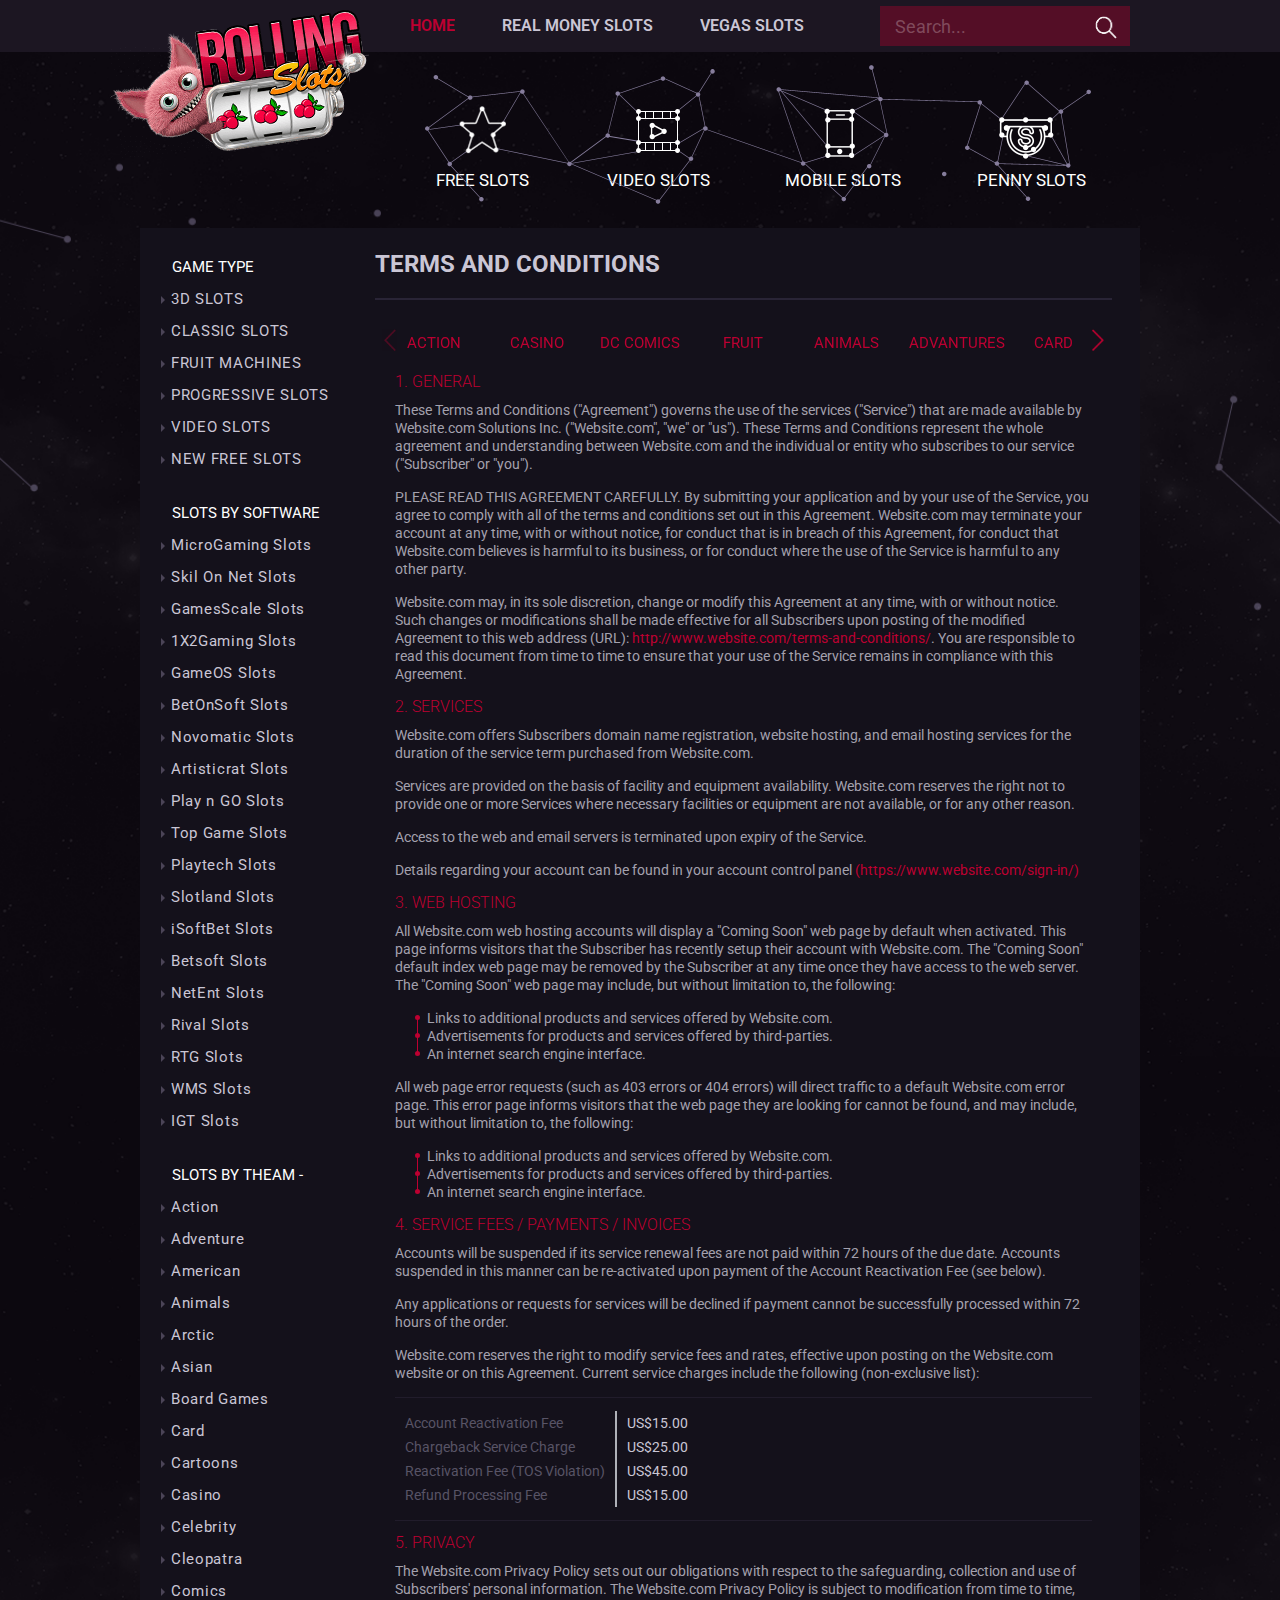
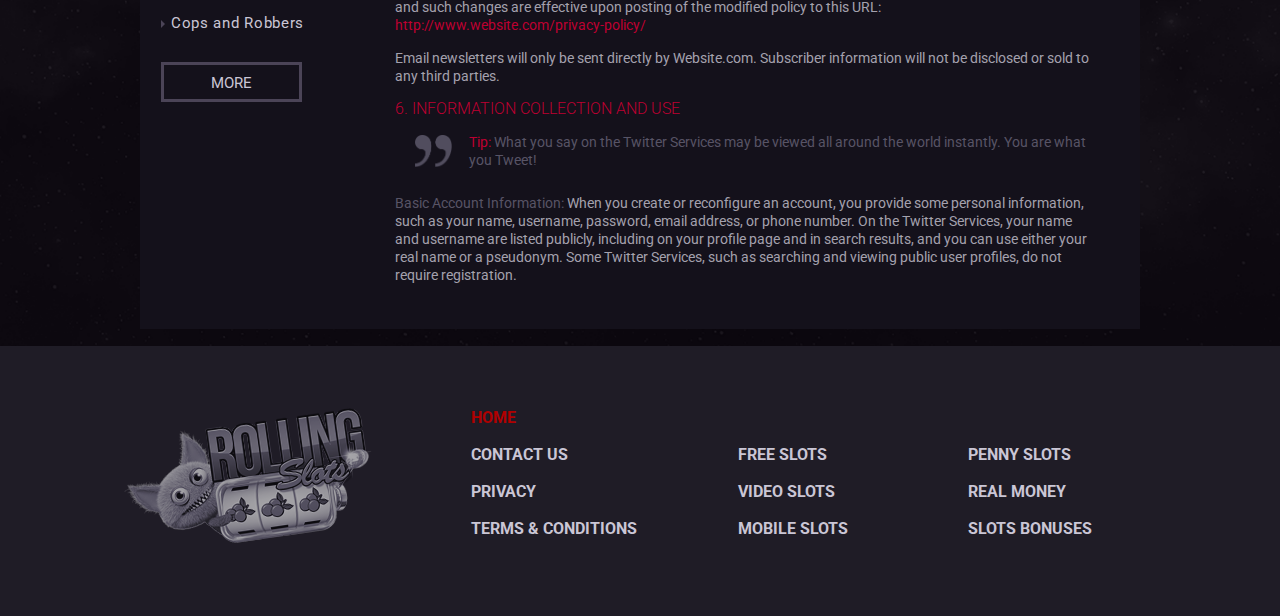
<file: terms.html>
﻿<!DOCTYPE html> 
<html lang="ru">
<head>
    <meta charset="utf-8" />
    <meta name="robots" content="noindex, nofollow">
    <meta name="viewport" content="width=device-width, initial-scale=1, shrink-to-fit=no">
    <meta name="format-detection" content="telephone=no">
    <meta name="format-detection" content="address=no">

    <title>Title</title>
    <link href='https://fonts.googleapis.com/css?family=Roboto:400,700,500,900,300' rel='stylesheet' type='text/css'>
    <link rel="stylesheet" href="css/swiper.min.css" />
    <link rel="stylesheet" href="css/main.css" />
    
</head>
<body>

<div class="site">

    <!-- site__header -->
    <header class="site__header">

        <!-- site__header-layout -->
        <div class="site__header-layout">

            <!-- logo -->
            <a href="#" class="logo">
                <img src="img/logo.png" alt="Rolling Slots"/>
            </a>
            <!-- /logo -->

            <!-- menu -->
            <nav class="menu">

                <!-- menu__btn -->
                <button class="menu__btn"><span></span></button>
                <!-- /menu__btn -->

                <!-- menu__home -->
                <a href="#" class="menu__home"></a>
                <!-- /menu__home -->

                <!-- menu__wrap -->
                <div class="menu__wrap">

                    <a href="#" class="active">HOME</a>
                    <a href="#">real money slots</a>
                    <a href="#">vegas slots</a>

                    <div class="desktop_none">
                        <a href="#">FREE SLOTS</a>
                        <a href="#">VIDEO SLOTS</a>
                        <a href="#">MOBILE SLOTS</a>
                        <a href="#">PENNY SLOTS</a>
                    </div>

                    <!-- menu__aside -->
                    <div class="menu__aside">
                        <dl>
                            <dt>Game type</dt>
                            <dd>
                                <ul>
                                    <li><a href="#">3D SLOTS</a></li>
                                    <li><a href="#">CLASSIC SLOTS</a></li>
                                    <li><a href="#">FRUIT MACHINES</a></li>
                                    <li><a href="#">PROGRESSIVE SLOTS</a></li>
                                    <li><a href="#">VIDEO SLOTS</a></li>
                                    <li><a href="#">NEW FREE SLOTS</a></li>
                                </ul>
                            </dd>

                            <dt>slots by software</dt>
                            <dd>
                                <ul>
                                    <li><a href="#">MicroGaming Slots</a></li>
                                    <li><a href="#">Skil On Net Slots</a></li>
                                    <li><a href="#">GamesScale Slots</a></li>
                                    <li><a href="#">1X2Gaming Slots</a></li>
                                    <li><a href="#">GameOS Slots</a></li>
                                    <li><a href="#">BetOnSoft Slots</a></li>
                                    <li><a href="#">Novomatic Slots</a></li>
                                    <li><a href="#">Artisticrat Slots</a></li>
                                    <li><a href="#">Play n GO Slots</a></li>
                                    <li><a href="#">Top Game Slots</a></li>
                                    <li><a href="#">Playtech Slots</a></li>
                                    <li><a href="#">Slotland Slots</a></li>
                                    <li><a href="#">iSoftBet Slots</a></li>
                                    <li><a href="#">Betsoft Slots</a></li>
                                    <li><a href="#">NetEnt Slots</a></li>
                                    <li><a href="#">Rival Slots</a></li>
                                    <li><a href="#">RTG Slots</a></li>
                                    <li><a href="#">WMS Slots</a></li>
                                    <li><a href="#">IGT Slots</a></li>
                                </ul>
                            </dd>

                            <dt>slots by ThEAM - </dt>
                            <dd>
                                <ul>
                                    <li><a href="#">Action</a></li>
                                    <li><a href="#">Adventure</a></li>
                                    <li><a href="#">American</a></li>
                                    <li><a href="#">Animals</a></li>
                                    <li><a href="#">Arctic</a></li>
                                    <li><a href="#">Asian</a></li>
                                    <li><a href="#">Board Games</a></li>
                                    <li><a href="#">Card</a></li>
                                    <li><a href="#">Cartoons</a></li>
                                    <li><a href="#">Casino</a></li>
                                    <li><a href="#">Celebrity</a></li>
                                    <li><a href="#">Cleopatra</a></li>
                                    <li><a href="#">Comics</a></li>
                                    <li><a href="#">Cops and Robbers</a></li>
                                </ul>
                            </dd>
                        </dl>
                    </div>
                    <!-- /menu__aside -->

                </div>
                <!-- /menu__wrap -->
            </nav>
            <!-- /menu -->

            <!-- search -->
            <div class="search">
                <!-- search__frame -->
                <div class="search__frame">
                    <input type="search" name="search" placeholder="Search..."/>
                    <button name="find" value="find"></button>
                </div>
                <!-- /search__frame -->
            </div>
            <!-- /search -->

            <!-- sub-menu -->
            <div class="sub-menu">
                <a href="#">FREE SLOTS</a>
                <a href="#">VIDEO SLOTS</a>
                <a href="#">MOBILE SLOTS</a>
                <a href="#">PENNY SLOTS</a>
            </div>
            <!-- /sub-menu -->

        </div>
        <!-- /site__header-layout -->

    </header>
    <!-- /site__header -->

    <!-- site__content -->
    <div class="site__content">

        <!-- site__content-layout -->
        <div class="site__content-layout">

            <!-- site__aside -->
            <aside class="menu__aside site__aside">

                <dl>
                    <dt>Game type</dt>
                    <dd>
                        <ul>
                            <li><a href="#">3D SLOTS</a></li>
                            <li><a href="#">CLASSIC SLOTS</a></li>
                            <li><a href="#">FRUIT MACHINES</a></li>
                            <li><a href="#">PROGRESSIVE SLOTS</a></li>
                            <li><a href="#">VIDEO SLOTS</a></li>
                            <li><a href="#">NEW FREE SLOTS</a></li>
                        </ul>
                    </dd>

                    <dt>slots by software</dt>
                    <dd>
                        <ul>
                            <li><a href="#">MicroGaming Slots</a></li>
                            <li><a href="#">Skil On Net Slots</a></li>
                            <li><a href="#">GamesScale Slots</a></li>
                            <li><a href="#">1X2Gaming Slots</a></li>
                            <li><a href="#">GameOS Slots</a></li>
                            <li><a href="#">BetOnSoft Slots</a></li>
                            <li><a href="#">Novomatic Slots</a></li>
                            <li><a href="#">Artisticrat Slots</a></li>
                            <li><a href="#">Play n GO Slots</a></li>
                            <li><a href="#">Top Game Slots</a></li>
                            <li><a href="#">Playtech Slots</a></li>
                            <li><a href="#">Slotland Slots</a></li>
                            <li><a href="#">iSoftBet Slots</a></li>
                            <li><a href="#">Betsoft Slots</a></li>
                            <li><a href="#">NetEnt Slots</a></li>
                            <li><a href="#">Rival Slots</a></li>
                            <li><a href="#">RTG Slots</a></li>
                            <li><a href="#">WMS Slots</a></li>
                            <li><a href="#">IGT Slots</a></li>
                        </ul>
                    </dd>

                    <dt>slots by ThEAM - </dt>
                    <dd>
                        <ul>
                            <li><a href="#">Action</a></li>
                            <li><a href="#">Adventure</a></li>
                            <li><a href="#">American</a></li>
                            <li><a href="#">Animals</a></li>
                            <li><a href="#">Arctic</a></li>
                            <li><a href="#">Asian</a></li>
                            <li><a href="#">Board Games</a></li>
                            <li><a href="#">Card</a></li>
                            <li><a href="#">Cartoons</a></li>
                            <li><a href="#">Casino</a></li>
                            <li><a href="#">Celebrity</a></li>
                            <li><a href="#">Cleopatra</a></li>
                            <li><a href="#">Comics</a></li>
                            <li><a href="#">Cops and Robbers</a></li>
                        </ul>
                    </dd>
                </dl>

                <a href="#" class="btn btn_more">MORE</a>

            </aside>
            <!-- /site__aside -->

            <!-- site__wrap-center -->
            <div class="site__wrap-center">


                <h2 class="site__title">TERMS AND CONDITIONS</h2>

                <!-- /site__header -->
                <div class="header-slider">

                    <div class="swiper-container header-slider__wrap">

                        <!-- swiper-wrapper -->
                        <div class="swiper-wrapper">

                            <!-- swiper-slide -->
                            <div class="swiper-slide">

                                <div class="slider__layout">
                                    <!-- slider__item -->
                                    <a class="slider__item item_active" href="#">ACTION</a>
                                    <!-- /slider__item -->
                                </div>

                            </div>
                            <!-- /swiper-slide -->
                            <!-- swiper-slide -->
                            <div class="swiper-slide">

                                <div class="slider__layout">
                                    <!-- slider__item -->
                                    <a class="slider__item" href="#">CASINO</a>
                                    <!-- /slider__item -->
                                </div>
                            </div>
                            <!-- /swiper-slide -->
                            <!-- swiper-slide -->
                            <div class="swiper-slide">
                                <div class="slider__layout">
                                    <!-- slider__item -->
                                    <a class="slider__item" href="#">DC COMICS</a>
                                    <!-- /slider__item -->
                                </div>
                            </div>
                            <!-- /swiper-slide -->
                            <!-- swiper-slide -->
                            <div class="swiper-slide">

                                <div class="slider__layout">
                                    <!-- slider__item -->
                                    <a class="slider__item" href="#">FRUIT</a>
                                    <!-- /slider__item -->
                                </div>
                            </div>
                            <!-- /swiper-slide -->
                            <!-- swiper-slide -->
                            <div class="swiper-slide">

                                <div class="slider__layout">
                                    <!-- slider__item -->
                                    <a class="slider__item" href="#">ANIMALS</a>
                                    <!-- /slider__item -->
                                </div>
                            </div>
                            <!-- /swiper-slide -->
                            <!-- swiper-slide -->
                            <div class="swiper-slide">

                                <div class="slider__layout">
                                    <!-- slider__item -->
                                    <a class="slider__item" href="#">ADVANTURES</a>
                                    <!-- /slider__item -->
                                </div>
                            </div>
                            <!-- /swiper-slide -->
                            <!-- swiper-slide -->
                            <div class="swiper-slide">

                                <div class="slider__layout">
                                    <!-- slider__item -->
                                    <a class="slider__item" href="#">CARD</a>
                                    <!-- /slider__item -->
                                </div>
                            </div>
                            <!-- /swiper-slide -->
                            <!-- swiper-slide -->
                            <div class="swiper-slide">

                                <div class="slider__layout">
                                    <!-- slider__item -->
                                    <a class="slider__item" href="#">LUXURY</a>
                                    <!-- /slider__item -->
                                </div>
                            </div>
                            <!-- /swiper-slide -->
                            <!-- swiper-slide -->
                            <div class="swiper-slide">

                                <div class="slider__layout">
                                    <!-- slider__item -->
                                    <a class="slider__item" href="#">CAR</a>
                                    <!-- /slider__item -->
                                </div>
                            </div>
                            <!-- /swiper-slide -->

                        </div>
                        <!-- /swiper-wrapper -->

                        <!-- swiper-button-prev -->
                        <div class="swiper-button-prev button_prev"></div>
                        <!-- /swiper-button-prev -->

                        <!-- swiper-button-next -->
                        <div class="swiper-button-next button_next"></div>
                        <!-- /swiper-button-next -->

                    </div>
                </div>
                <!-- /site__header -->

                <div class="content">

                    <h2>1. General</h2>

                    <p>These Terms and Conditions ("Agreement") governs the use of the services ("Service") that are made available by Website.com Solutions Inc. ("Website.com", "we" or "us"). These Terms and Conditions represent the whole agreement and understanding between Website.com and the individual or entity who subscribes to our service ("Subscriber" or "you").</p>

                    <p>PLEASE READ THIS AGREEMENT CAREFULLY. By submitting your application and by your use of the Service, you agree to comply with all of the terms and conditions set out in this Agreement. Website.com may terminate your account at any time, with or without notice, for conduct that is in breach of this Agreement, for conduct that Website.com believes is harmful to its business, or for conduct where the use of the Service is harmful to any other party.</p>

                    <p>Website.com may, in its sole discretion, change or modify this Agreement at any time, with or without notice. Such changes or modifications shall be made effective for all Subscribers upon posting of the modified Agreement to this web address (URL): <a href="#">http://www.website.com/terms-and-conditions/</a>. You are responsible to read this document from time to time to ensure that your use of the Service remains in compliance with this Agreement.</p>

                    <h2>2. Services</h2>

                    <p>Website.com offers Subscribers domain name registration, website hosting, and email hosting services for the duration of the service term purchased from Website.com.</p>

                    <p>Services are provided on the basis of facility and equipment availability. Website.com reserves the right not to provide one or more Services where necessary facilities or equipment are not available, or for any other reason.</p>

                    <p>Access to the web and email servers is terminated upon expiry of the Service.</p>

                    <p>Details regarding your account can be found in your account control panel <a href="#">(https://www.website.com/sign-in/)</a></p>

                    <h2>3. Web Hosting</h2>

                    <p>All Website.com web hosting accounts will display a "Coming Soon" web page by default when activated. This page informs visitors that the Subscriber has recently setup their account with Website.com. The "Coming Soon" default index web page may be removed by the Subscriber at any time once they have access to the web server. The "Coming Soon" web page may include, but without limitation to, the following:</p>

                    <ul>
                        <li>Links to additional products and services offered by Website.com.</li>
                        <li>Advertisements for products and services offered by third-parties.</li>
                        <li>An internet search engine interface.</li>
                    </ul>

                    <p>All web page error requests (such as 403 errors or 404 errors) will direct traffic to a default Website.com error page. This error page informs visitors that the web page they are looking for cannot be found, and may include, but without limitation to, the following:</p>

                    <ul>
                        <li>Links to additional products and services offered by Website.com.</li>
                        <li>Advertisements for products and services offered by third-parties.</li>
                        <li>An internet search engine interface.</li>
                    </ul>

                    <h2>4. Service Fees / Payments / Invoices</h2>

                    <p>Accounts will be suspended if its service renewal fees are not paid within 72 hours of the due date. Accounts suspended in this manner can be re-activated upon payment of the Account Reactivation Fee (see below).</p>

                    <p>Any applications or requests for services will be declined if payment cannot be successfully processed within 72 hours of the order.</p>

                    <p>Website.com reserves the right to modify service fees and rates, effective upon posting on the Website.com website or on this Agreement. Current service charges include the following (non-exclusive list):</p>

                    <div class="content__table">
                        <table>
                            <tr>
                                <td>Account Reactivation Fee</td>
                                <td>US$15.00</td>
                            </tr>
                            <tr>
                                <td>Chargeback Service Charge</td>
                                <td>US$25.00</td>
                            </tr>
                            <tr>
                                <td>Reactivation Fee (TOS Violation)</td>
                                <td>US$45.00</td>
                            </tr>
                            <tr>
                                <td>Refund Processing Fee</td>
                                <td>US$15.00</td>
                            </tr>
                        </table>
                    </div>

                    <h2>5. Privacy</h2>

                    <p>The Website.com Privacy Policy sets out our obligations with respect to the safeguarding, collection and use of Subscribers' personal information. The Website.com Privacy Policy is subject to modification from time to time, and such changes are effective upon posting of the modified policy to this URL: <a href="#">http://www.website.com/privacy-policy/</a></p>

                    <p>Email newsletters will only be sent directly by Website.com. Subscriber information will not be disclosed or sold to any third parties.</p>

                    <h2>6. Information Collection and Use</h2>

                    <div class="content__quotes">
                        <p><span>Tip:</span> What you say on the Twitter Services may be viewed all around the world instantly.
                        You are what you Tweet!</p>
                    </div>

                    <p><span>Basic Account Information:</span> When you create or reconfigure an account, you provide some personal information, such as your name, username, password, email address, or phone number. On the Twitter Services, your name and username are listed publicly, including on your profile page and in search results, and you can use either your real name or a pseudonym. Some Twitter Services, such as searching and viewing public user profiles, do not require registration.</p>

                </div>

            </div>
            <!-- /site__wrap-center -->

        </div>
        <!-- site__content-layout -->

    </div>
    <!-- /site__content -->

    <!-- site__footer -->
    <footer class="site__footer">

        <div class="site__footer-layout">

                <span href="#">
                    <img src="img/logo-footer.png" alt="Rolling Slots" class="site__footer-logo"/>
                </span>

            <ul>
                <li>
                    <a href="#" class="active">home</a>
                    <a href="#">CONTACT US</a>
                    <a href="#">PRIVACY</a>
                    <a href="#">TERMS & CONDITIONS</a>
                </li>

                <li>
                    <a href="#">FREE SLOTS</a>
                    <a href="#">VIDEO SLOTS</a>
                    <a href="#">MOBILE SLOTS</a>
                </li>

                <li>
                    <a href="#">PENNY SLOTS</a>
                    <a href="#">REAL MONEY</a>
                    <a href="#">SLOTS BONUSES</a>
                </li>
            </ul>

        </div>
        <!-- /site__footer-layout -->

    </footer>
    <!-- /site__footer -->

</div><!-- /site -->

    <script src="js/jquery-2.1.3.min.js"></script>
    <script src="js/swiper.min.js"></script>
    <script src="js/jquery.main.js"></script>

</body>
</html>
</file>
<file: css/main.css>
@charset "utf-8";
/* --------------- Style to null --------------- */
*{-moz-box-sizing:border-box;box-sizing:border-box;}html,body,div,span,h1,h2,h3,h4,h5,h6,p,em,img,strong,sub,sup,b,u,i,dl,dt,dd,ol,ul,li,fieldset,form,label,table,tbody,tfoot,thead,tr,th,td,article,aside,canvas,details,figcaption,figure,a,footer,header,hgroup,menu,nav,section,summary,time,mark,audio,video{border:0;outline:0;vertical-align:baseline;background:transparent;font-size:100%;margin:0;padding:0;}a{background:transparent;}table{border-collapse:collapse;border-spacing:0;}td,td img{vertical-align:top;}input,select,button,textarea{font-size:12px;font-family:Arial, Helvetica, sans-serif;margin:0;}input[type="text"],input[type="password"],textarea,input[type="email"],input[type="phone"],input[type="number"]{font:12px Arial, Helvetica, sans-serif;padding:0;}input[type="checkbox"]{vertical-align:bottom;}input[type="radio"]{vertical-align:text-bottom;}sub{vertical-align:sub;font-size:smaller;}sup{vertical-align:super;font-size:smaller;}article,aside,details,figcaption,figure,footer,header,hgroup,menu,nav,section{display:block;}ul,ol{list-style:none;}html{overflow-y:scroll;overflow-x:auto;}html,body{height:100%;}body{line-height:1;color:#000;text-align:left;z-index:1;position:relative;}input [type='text']{padding:0;}textarea{resize:none;overflow:auto;}label,input[type="button"],input[type="submit"],button{cursor:pointer;}input[type="button"],input[type="reset"],input[type="submit"],button,input[type="text"],input[type="password"],textarea,input[type="email"],input[type="tel"],input[type="phone"],input[type="number"]{-webkit-appearance:none;}a,a:visited,a:hover,a:focus,a:active{text-decoration:none;}input[type="submit"]::-moz-focus-inner,button::-moz-focus-inner{border:0;padding:0;}input:invalid{outline:none;-moz-box-shadow:none;border:none;}::-ms-clear{display:none;}input,textarea,input[type="search"]:focus,:focus{outline:none;}
input[type="search"]::-webkit-search-cancel-button {
    -webkit-appearance: none;
}
.centering {
    display: table;
    width: 100%;
}
.centering > * {
    display: table-cell;
    vertical-align: middle;
    text-align: center;
}
/* --------------- Style to null --------------- */

/*
    main styles
    version: 23.12.2015

    placeholder

    fonts

    site

    logo
*/

/* --------------- placeholder --------------- */
::-webkit-input-placeholder {
    color: #373146;
    -webkit-transition: color 300ms ease-in-out;
}
:-moz-placeholder {
    color: #373146;
    -webkit-transition: color 300ms ease-in-out;
    transition: color 300ms ease-in-out;
}
.placeholder {
    color: #373146;
    -webkit-transition: color 300ms ease-in-out;
    transition: color 300ms ease-in-out;
}
:focus::-webkit-input-placeholder {
    color: transparent
}
:focus::-moz-placeholder {
    color: transparent
}
:focus:-moz-placeholder {
    color: transparent
}
:focus:-ms-input-placeholder {
    color: transparent
}
/* --------------- /placeholder --------------- */

/* --------------- site --------------- */
.site {
    font-family:'Roboto', sans-serif;
    min-height: 100%;
    min-width:320px;
    overflow: hidden;
    position: relative;
    color: #6e687d;
    z-index: 1;
    background: #0b060e url("../img/body_bg.png") no-repeat center;
    background-size: cover;
}
.site:after {
    content: '';
    display: block;
    clear: both;
    width: 100%;
    height: 315px;
}
.site__title{
    font-size: 15px;
    color: #cac6d5;
    text-transform: uppercase;
    line-height: 22px;
    padding-bottom: 11px;
    letter-spacing: .5px;
    border-bottom: 2px solid #292436;
    margin-bottom: 10px;
}
.mobile_none{
    display: none;
}
.slider{
    display: none;
}
.site__title a{
    float: right;
    margin-left: 26px;
    margin-top: -7px;
    transition: opacity .3s ease;
}
.site__title a:hover{
    opacity: 0.7;
}
.site__content {
    position: relative;
    z-index: 2;
}
.site__content-layout {
    max-width: 1000px;
    margin: 0 auto;
    padding: 0 6.5px;
}
.site__wrap-center {
    max-width: 729px;
    margin: 0 auto 11px;
}
.site__header {
    position: relative;
    height: 35px;
    margin-bottom: 27px;
    background-color: #1c1622;
    z-index: 4;
}
.site__header-layout{
    position: relative;
    max-width: 1000px;
    height: inherit;
    margin: 0 auto;
}
.site__aside{
    display: none;
}
.site__footer {
    position: absolute;
    right: 0;
    left: 0;
    bottom: 0;
    z-index: 2;
    background-color: #1f1c26;
    overflow: hidden;
}
.site__footer-logo{
    display: none;
}
.site__footer-layout {
    padding-top: 22px;
    font-size: 13px;
    font-weight: 700;
    line-height: 26px;
    text-align: center;
    padding-bottom: 20px;
}
.site__footer-layout a{
    display: block;
    color: #cac6d5;
    text-transform: uppercase;
    transition: color .3s ease;
    -webkit-transition: color .3s ease;
}
.site__footer-layout a:hover,
.site__footer-layout .active{
    color: #b10000;
}
.site__footer-layout .active{
    cursor: default;
}
.site__footer-layout li:first-child{
    margin-bottom: 13px;
}
/* --------------- /site --------------- */

/* --------------- contact-form --------------- */
.contact-wrap{
    background: #14111b;
    background: url("../img/spacebg.jpg");
    background-size: cover;
    border: 1px solid #373146;
    margin: 0 5px 180px 5px;
    padding: 0 12px;
}
.contact-form{
    min-width: 272px;
    width: 100%;
    height: 100%;
    padding: 27px 34px 0;
    text-align: center;
    background-color: #1a1622;
    margin: -20px auto 0;
    padding-right: 29px;
    margin-bottom: 25px;
}
.contact-wrap:after{
    content: '';
    display: block;
    clear: both;
}
.contact-form>input, .contact-form>textarea{
    display: block;
    width: 100%;
    height: 36px;
    border: 2px solid #373146;
    background: #17131e;
    margin-bottom: 9px;
    border-radius: 2px;
    color: #373146;
    padding-left: 10px;
}
.contact-form>textarea{
    height: 83px;
    padding-top: 8px;
    margin-bottom: 3px;
}
.contact-wrap>div{
    position: relative;
    width: 300px;
    margin: 0 auto;
    left: -10px;
}
.contact-wrap>div>img{
    position: absolute;
    width: 308px;
    bottom: -126px;
    left: -7px;
}
/* --------------- /contact-form --------------- */

/* --------------- btn --------------- */
.btn{
    position: relative;
    top: 25px;
    width: 270px;
    height: 98px;
    margin-top: -24px;
    margin-left: -33px;
    border: none;
    font-size: 17px;
    font-weight: 700;
    text-transform: uppercase;
    color: #cac6d5;
    z-index: 1;
    background: none;
}
.btn:before,
.btn:after{
    content: '';
    position: absolute;
    top: 0;
    left: 0;
    width: 100%;
    height: 100%;
    background: url("../img/submit-btn.png") no-repeat;
    background-size: 272px 96px;
    transition: opacity .3s ease;
    -webkit-transition: opacity .3s ease;
    z-index: -1;
}
.btn:after{
    background: url("../img/submit-btn-hover.png") no-repeat;
    background-size: 272px 96px;
}
.btn:after,
.btn:hover:before{
    opacity: 0;
}
.btn:hover:after{
    opacity: 1;
}
.btn_2{
    display: block;
    width: 133px;
    top: 0;
    height: 48px;
    margin: 0 auto;
    padding-top: 12px;
    font-size: 13px;
    font-weight: 500;
}
.btn_2:before{
    background: url("../img/bg-btn-2.png") no-repeat 0 -61px;
    background-size: 133px auto;
}
.btn_2:after{
    background: url("../img/bg-btn-2.png") no-repeat 0 0;
    background-size: 133px auto;
}
.menu__aside .btn_more{
    display: inline-block;
    top: 0;
    width: auto;
    height: 40px;
    margin: 0 0 20px 21px;
    padding: 11px 47px 0;
    border: 3px solid #4b4457;
    font-size: 15px;
    font-weight: 400;
    text-align: center;
    background: none;
    transition: background-color .3s ease;
    -webkit-transition: background-color .3s ease;
}
.menu__aside .btn_more:hover{
    color: #fff;
    background: #4b4457;
}
.menu__aside .btn_more:before,
.menu__aside .btn_more:after{
    display: none;
}
/* --------------- /btn --------------- */

/* --------------- feedback-wrap --------------- */
.feedback-wrap{
    padding-top: 17px;
}
.feedback-wrap>a{
    display: block;
    margin-left: 26px;
    padding-left: 61px;
    color: #fff;
    margin-bottom: 12px;
    transition: color .3s ease;
    -webkit-transition: color .3s ease;
}
.feedback-wrap>a:hover{
    color: #bd0031;
}
.feedback-wrap .main-link{
    background: url("../img/globus.png") left no-repeat;
    background-size: 40px;
    height: 46px;
    background-position: 0 3px;
    padding-top: 14px;
}
.feedback-wrap .mail-link{
    background: url("../img/letter-send.png") left no-repeat;
    background-size: 42px;
    height: 46px;
    background-position: 0 4px;
    padding-top: 14px;
}
.social-wrap{
    text-align: center;
    padding-bottom: 236px;
    background: url('../img/clock.png') no-repeat bottom;
    background-size: 89px;
    background-position: 178px 102px;
    padding-top: 11px;
}
.social-wrap>a{
    width: 33px;
    height: 32px;
    display: inline-block;
    margin: 0 14px;
    opacity: 1;
    transition: transform .3s ease;
    -webkit-transition: transform .3s ease;
}
.social-wrap> .social-wrap-g{
    background: url("../img/social-g.png") left no-repeat;
    background-size: 33px;
    background-position: 0 -1px;
}
.social-wrap> .social-wrap-f{
    background: url("../img/social-f.png") left no-repeat;
    background-size: 33px;
    background-position: 0 -1px;
}
.social-wrap> .social-wrap-tw{
    background: url("../img/social-tw.png") left no-repeat;
    background-size: 33px;
    background-position: 0 -1px;
}
.social-wrap> .social-wrap-p{
    background: url("../img/social-p.png") left no-repeat;
    background-size: 33px;
    background-position: 0 -1px;
}
.social-wrap>a:hover{
    -webkit-transform: translateY(-3px);
    transform: translateY(-3px);
}
/* --------------- /feedback-wrap --------------- */

/* --------------- logo --------------- */
.logo {
    position: absolute;
    top: 0;
    left: 51px;
    height: 33px;
}
.logo:before {
    content: '';
    position: absolute;
    top: 4px;
    left: 125px;
    width: 82px;
    height: 38px;
    background: url("../img/logo-decoration.png") no-repeat 0 0;
    background-size: cover;
}
.logo img{
    height: 100%;
}
/* --------------- /logo --------------- */

/* --------------- menu --------------- */
.menu{
    position: absolute;
    top: 0;
    left: 0;
    height: 45px;
    font-weight: 600;
}
.menu__btn {
    position: absolute;
    top: 0;
    left: 0;
    width: 43px;
    height: 36px;
    padding: 0 12px 2px;
    border: none;
    background: none;
    transition: background .3s ease;
    -webkit-transition: background .3s ease;
}
.menu__btn:before{
    content: '';
    position: absolute;
    top: 0;
    left: 0;
    right: 0;
    bottom: 0;
    background-color: transparent;
    transition: background-color .3s ease;
    -webkit-transition: background-color .3s ease;
    z-index: -1;
}
.menu__btn:hover:before,
.menu.active .menu__btn:before{
    background-color: #bd0031
}
.menu__btn > span,
.menu__btn > span:before,
.menu__btn > span:after{
    position: relative;
    display: block;
    width: 100%;
    height: 2px;
    background-color: #bd0031;
    -webkit-transition: all .3s ease;
    transition: all .3s ease;
}
.menu__btn:hover > span,
.menu.active .menu__btn > span,
.menu__btn:hover > span:before,
.menu.active .menu__btn > span:before,
.menu__btn:hover > span:after,
.menu.active .menu__btn > span:after{
    background-color: #cac6d5;
}
.menu__btn > span:before,
.menu__btn > span:after {
    content: '';
    position: absolute;
    left: 0;
}
.menu__btn > span:after {
    top: 230%;
}
.menu__btn > span:before {
    bottom: 240%;
}
.menu__wrap{
    position: absolute;
    top: 36px;
    left: 0;
    width: 160px;
    padding: 14px 0 30px;
    background-color: #1c1622;
    opacity: 0;
    visibility: hidden;
    transition: opacity .3s ease, visibility .3s ease;
    -webkit-transition: opacity .3s ease, visibility .3s ease;
    box-shadow: 10px 0 0 rgba(0,0,0,.5);
    overflow-y: auto;
}
.menu.active .menu__wrap{
    opacity: 1;
    visibility: visible;
}
.menu__wrap .menu__aside{
    padding-top: 9px;
}
.menu__wrap a,
.menu__aside a{
    display: block;
    position: relative;
    margin: 17px 11px;
    font-size: 12px;
    white-space: nowrap;
    text-overflow: ellipsis;
    overflow: hidden;
    color: #cac6d5;
    transition: color .3s ease;
    -webkit-transition: color .3s ease;
}
.menu a.active,
.menu__wrap a:hover,
.menu__aside a:hover{
    color: #bd0031;
}
.menu a.active{
    cursor: default;
}
.menu__wrap > a{
    text-transform: uppercase;
}
.menu__aside dd{
    font-size: 16px;
}
.menu__aside dt{
    height: 18px;
    margin-left: 20px;
    margin-bottom: 2px;
    padding-top: 4px;
    font-size: 11px;
    color: #4b4457;
    text-transform: uppercase;
}
.menu__wrap dd a,
.menu__aside dd > a{
    margin: 11px 11px 13px;
    font-size: 10px;
}
.menu__aside dl ul ul{
    display: none;
    overflow: hidden;
}
.menu__aside li a,
.menu__wrap li a{
    position: relative;
    padding-left: 10px;
    font-size: 10px;
    color: #cac6d5;
    letter-spacing: 0.7px;
    transition: color .3s ease;
    -webkit-transition: color .3s ease;
}
.menu__aside li a:after,
.menu__wrap li a:after {
    left: 0;
    top: 50%;
    border: solid transparent;
    content: " ";
    height: 0;
    width: 0;
    position: absolute;
    pointer-events: none;
    border-color: rgba(189, 0, 49, 0);
    border-left-color: #bd0031;
    border-width: 3px;
    margin-top: -3px;
}
/* --------------- /menu --------------- */

/* --------------- sub-menu --------------- */
.sub-menu{
    display: none;
}
/* --------------- /sub-menu --------------- */

/* --------------- search --------------- */
.search{
    float: right;
    position: relative;
    width: 35px;
    height: 45px;
    margin-top: 4px;
    margin-right: 7px;
    cursor: pointer;
}
.search:before{
    content: '';
    display: block;
    margin-top: 5px;
    margin-left: 9px;
    width: 18px;
    height: 18px;
    background: url("../img/icons-lupa-res.png") no-repeat 0 0/18px 18px;
    opacity: 1;
    transition: opacity .3s ease, visibility .3s ease;
    -webkit-transition: opacity .3s ease, visibility .3s ease;
}
.search:hover:before{
    opacity: 0;
    visibility: hidden;
}
.search__frame{
    position: absolute;
    top: 0;
    right: 0;
    width: 132px;
    opacity: 0;
    visibility: hidden;
    transition: opacity.3s ease, visibility .3s ease;
    -webkit-transition: opacity.3s ease, visibility .3s ease;
}
.search:hover .search__frame{
    opacity: 1;
    visibility: visible;
}
.search__frame input{
    height: 29px;
    width: 100%;
    padding: 0 30px 0 5px;
    border: none;
    font: 10px 'Roboto', sans-serif;
    background-color: rgba(170, 2, 45, .4);
}
.search__frame button{
    position: absolute;
    top: 0;
    right: 0;
    width: 27px;
    height: 29px;
    border: none;
    background: url("../img/icons-lupa-res.png") no-repeat 1px 5px/18px 18px;
    transition: opacity .3s ease;
    -webkit-transition: opacity .3s ease;
}
.search__frame button:hover{

}
/* --------------- /search --------------- */

/* --------------- header-slider --------------- */
.header-slider{
    position: relative;
    width: 100%;
    padding: 0 7px;
    height: 44px;
    border-bottom: 2px solid #292436;
    border-top: 2px solid #292436;
    margin-bottom: 8px;
}
.header-slider  .slider__layout{
    padding: 11px;
    height: 40px;
    text-align: center;
}
.header-slider .slider__item{
    color: #cac6d5;
    font-size: 13px;
    font-weight: 800;
    transition: color .3s ease;
    -webkit-transition: color .3s ease;
}
.header-slider .slider__item:hover{
    text-decoration: underline;
}
.item_active{
    color: #bd0031;
}
.button_next,
.button_prev{
    position: absolute;
    top: 33px;
    width:10px;
    height: 17px;
    background: url("../img/slider-left.png") no-repeat center #14111b;
    background-size: contain;
}
.button_prev{
    left: 0;
}
.button_next{
    background: url("../img/slider-right.png") no-repeat center;
    background-size: contain;
    right: 0;
}
/* --------------- header-slider --------------- */

/* --------------- slots --------------- */
.slots{
    text-align: center;
}
.slots ul{
    margin-bottom: 9px;
}
.slots__item{
    display: none;
    position: relative;
    vertical-align: top;
    margin: 0 3px 9px 3px;
    width: 199px;
    height: 158px;
    border: 2px solid #292436;
    text-align: center;
    background: #14111b;
}
.slots ul li:nth-child(1),
.slots ul li:nth-child(2),
.slots ul li:nth-child(3),
.slots ul li:nth-child(4),
.slots ul li:nth-child(5){
    display: inline-block;
}
.slots__item a{
    display: block;
    padding: 5px 5px 0 5px;
}
.slots__pic{
    width: 100%;
    height: 116px;
    margin-bottom: 10px;
}
.slots__pic img{
    width: 100%;
    height: 100%;
}
.slots__title{
    color: #fff;
    font-size: 13px;
    text-transform: uppercase;
    transition: color .3s ease;
}
.slots__item:hover .slots__title{
    position: absolute;
    color: #9b032c;
    z-index: 3;
    width: 100%;
    left: 0;
    cursor: default;
}
.slots__item:hover .slots__hover{
    -webkit-transform: scaleY(1);
    transform: scaleY(1);
}
.slots__hover {
    width: 194px;
    height: 155px;
    -webkit-transform-origin: 0 100%;
    transform-origin: 0 100%;
    position: absolute;
    z-index: 1;
    right: 0;
    background: url("../img/slots-hover.png") no-repeat center;
    background-size: cover;
    -webkit-transform: scaleY(0);
    transform: scaleY(0);
    -webkit-transition-property: transform;
    transition-property: transform;
    -webkit-transition-duration: 0.3s;
    transition-duration: 0.3s;
    -webkit-transition-timing-function: ease-out;
    transition-timing-function: ease-out;
    top: -1px;
    cursor: default;
}
.slots__hover span{
    display: inline-block;
    margin-top: 64px;
    color: #fff;
    font-size: 15px;
    font-weight: 700;
    text-align: center;
    cursor: pointer;
    transition: color .3s ease;
}
.slots__hover span:hover{
    color: #9b032c;
}
/* --------------- /slots --------------- */

/* --------------- navigation --------------- */
.navigation{
    position: relative;
    display: block;
    text-align: center;
    margin-bottom: 20px;
}
.navigation__next,
.navigation__prev{
    position: relative;
    display: inline-block;
    vertical-align: middle;
    margin-right: 10px;
    width: 33px;
    height: 35px;
    background: #7d0223;
    transition: opacity .3s ease;
}
.navigation__next{
    margin-right: 0;
}
.navigation__next:hover,
.navigation__prev:hover{
    opacity: 0.7;
}
.navigation__next:before,
.navigation__prev:before{
    content:"";
    position: absolute;
    width: 12px;
    height: 18px;
    top: 8px;
    left: 9px;
    background: url("../img/left.png") no-repeat center;
    background-size: contain;
}
.navigation__next:before{
    background: url("../img/right.png") no-repeat center;
    background-size: contain;
}
.navigation__item{
    display: inline-block;
    vertical-align: middle;
    margin-right: 11px;
    font-size: 13px;
    color:#fff;
    transition: color .3s ease, font-size .3s ease;
    text-align: center;
}
.navigation__item:hover{
    color: #7d0223;
}
.navigation .active{
    color: #7d0223;
    font-size: 17px;
    font-weight: 700;
}
/* --------------- /navigation --------------- */

/* --------------- information --------------- */
.information{
    padding: 0 0 0 20px;
    margin-bottom: 22px;
}
.information ul{
    display: inline-block;
    text-align: left;
}
.information-item{
    font-weight: 700;
    display: block;
    margin-bottom: 6px;
}
.information__pic{
    display: inline-block;
    vertical-align: middle;
    width: 28px;
    height: 28px;
    background-position: center;
    background-repeat: no-repeat;
    background-size: contain;
    margin-right: 6px;
}
.information__name{
    display: inline-block;
    vertical-align: middle;
    color: #6e687d;
    font-size: 14px;
    padding-left: 12px;
    width: 140px;
}
.information__answer{
    display: inline-block;
    vertical-align:middle;
    color: #b90030;
    font-size: 14px;
    padding-left: 12px;
}
/* --------------- /information --------------- */

/* --------------- breadcrumbs --------------- */
.breadcrumbs {
    font-family:'Roboto', sans-serif;
    font-size: 13px;
    margin-bottom: 15px;
    position: relative;
    margin-top: 7px;
}
.breadcrumbs a{
    position: relative;
    margin-top: 3px;
    font-size: 13px;
    color: #6e687d;
    text-decoration: none;
    margin-right: 33px;
    cursor: pointer;
    padding-left: 2px;
    font-weight: 700;
}
.breadcrumbs a:after{
    content: '';
    position: absolute;
    width: 31px;
    height: 13px;
    top: 2px;
    right: -35px;
    background: url("../img/breadcrumbs-icon.png") no-repeat center;
    background-size: contain;
}
.breadcrumbs span{
    color: #cac6d5;
    padding-left: 2px;
}
.breadcrumbs a:last-child{
    margin-right: 0;
}
.breadcrumbs div{
    display: inline-block;
}
.breadcrumbs div a:last-child:after{
    display: none;
}
.breadcrumbs a:hover{
    color: #626262;
}
.breadcrumbs a:first-child {
    padding-left: 0;
}
.breadcrumbs a:hover{
    text-decoration: underline;
}
/* --------------- /breadcrumbs --------------- */

/* --------------- warming --------------- */
.warming{
    padding: 4px 10px;
    font-size: 13px;
    color: #bd0031;
    border-top: 2px solid #bd0031;
    border-bottom: 1px solid #bd0031;
    background: rgba(189, 0, 49, 0.42);
    text-align: center;
    margin-bottom: 15px;
    font-weight: 700;
    line-height: 15px;
}
.game-pic{
    width: 100%;
    height: auto;
}
/* --------------- /warming --------------- */

/* --------------- like --------------- */
.like{
    border-bottom: 2px solid #292436;
    padding-bottom: 28px;
    margin-bottom: 25px;
}
.like__scale{
    display: inline-block;
    vertical-align: middle;
}
.like__item{
}
.like__title{
    display: inline-block;
    vertical-align: middle;
    margin-bottom: 21px;
}
.like__title span{
    display: inline-block;
    vertical-align: middle;
    color: #6e687d;
    font-size: 13px;
    font-weight: 700;
    padding-top: 9px;
    letter-spacing: 0.3px;
}
.like__finger-up{
    display: inline-block;
    vertical-align: middle;
    position: relative;
    width:30px;
    height:27px;
    background: url("../img/finger-up.png")no-repeat center;
    background-size: contain;
    margin-left: 28px;
}
.like__finger-down{
    display: inline-block;
    vertical-align: middle;
    position: relative;
    width:30px;
    height:27px;
    background: url("../img/finger-down.png") no-repeat center;
    background-size: contain;
    margin-left: 12px;
    margin-top: 22px;
}
.like__finger-up:before{
    display: none;
    content: "";
    width:30px;
    height:27px;
    position: absolute;
    background: url("../img/finger-up-hover.png")no-repeat center;
    background-size: contain;
}
.like__finger-down:before{
    display: none;
    content: "";
    width:30px;
    height:27px;
    position: absolute;
    background: url("../img/finger-down-hover.png")no-repeat center;
    background-size: contain;
}
.like__finger-up:hover:before{
    display: block;
}
.like__finger-down:hover:before{
    display: block;
}
.like__name {
    color: #bd0031;
    display: inline-block;
    vertical-align: middle;
    width: 52px;
    text-align: right;
    font-size: 13px;
    margin-right: 5px;
}
.like__name_yes{
    display: none;
}
.like__value{
    position: relative;
    height: 2px;
    width: 240px;
    display: inline-block;
    vertical-align: middle;
    background: #292436;
}
.like__value:after,
.like__value:before{
    content: "";
    position: absolute;
    top: -3px;
    width: 8px;
    height: 8px;
    border-radius: 50%;
    background: #292436;
}
.like__value:after{
    right: 0;
}
.like__value:before{
    left: 0;
}
.like__value>div{
    position: relative;
    height: 3px;
}
.like__value .black:before,
.like__value .black:after,
.like__value>div:before,
.like__value>div:after{
    content: "";
    position: absolute;
    top: -3px;
    width: 8px;
    height: 8px;
    border-radius: 50%;
    background: #bd0031;
}
.like__value .black:before,
.like__value .black:after{
    background: #696377;
}
.like__value>div:before{
    left: 0;
}
.like__value>div:after{
    right: 0;
}
.like__value{

}
.red{
    background:#bd0031;
}
.red_number{
    color:#bd0031;
}
.black{
    background:#696377;
}
.like__number{
    position: absolute;
    font-size: 15px;
    right: -18px;
    top: -21px;
}
.black_number{
    color:#696377;
    top: 11px;
}
.black_name{
    color:#696377;
}
/* --------------- /like --------------- */

/* --------------- tags --------------- */
.tags{
    font-size: 13px;
    font-weight: 700;
    padding-left: 6px;
    margin-bottom:45px;
}
.tags a{
    font-size: 13px;
    color:#bd0031;
}
.tags a:hover{
    text-decoration: underline;
}
.tags__item{
    color:#bd0031;
}
/* --------------- /tags --------------- */

/* --------------- wizard --------------- */
.wizard__wrap{
    position: relative;
    text-align: center;
    background: #1b1724;
    border-top: 1px solid #292436;
    border-bottom: 1px solid #292436;
    margin-top: 39px;
    margin-bottom: 87px;
}
.wizard__wrap:before{
    content: "";
    position: absolute;
    bottom: -66px;
    left: -320px;
    width: 661px;
    height: 542px;
    background: url("../img/wizard-background.png") no-repeat center;
    background-size: contain;
    z-index: 0;
}
.wizard__welcome{
    position: relative;
    display: inline-block;
    vertical-align: top;
    width: 220px;
    background:url("../img/wizard-bg.png") no-repeat center;
    background-size: cover;
    margin-bottom: 27px;
    margin-top: -14px;
    padding-bottom: 21px;
}
.wizard__welcome:after{
    content: "";
    width: 10.5px;
    height: 13px;
    position: absolute;
    background: url("../img/wizard-top-right.png") no-repeat center;
    background-size: contain;
    top: 0;
    right: -5px;
}
.wizard__usa{
    font-weight: 700;
    line-height: 20px;
    font-size: 19px;
    position: relative;
    padding: 10px 0;
    margin-bottom: 11px;
}
.wizard__usa:before,
.wizard__usa:after{
    content: "";
    position: absolute;
    width: 15px;
    height: 15px;
    top:50%;
    margin-top: -8.5px;
    background: url("../img/wizard-star.png") no-repeat center;
    background-size: contain;
}
.wizard__usa:before{
    left: 14px;
}
.wizard__usa:after{
   right: 20px;
}
.wizard__usa span{
    text-transform: uppercase;
    font-size: 19px;
    display: block;
    line-height: 22px;
}
.wizard__gradient{
    width: 100% !important;
}
.wizard__spins {
    margin-bottom: 11px;
}
.wizard__spins span{
    color:#f5f2ff;
    display: block;
    font-size: 34px;
    margin-bottom: -3px;
}
.wizard__spins .spins-number{
    font-size: 50px;
    margin-bottom: -3px;
}
.wizard__spins .spins{
    font-size: 28px;

}
.wizard__likes{
    font-size: 17px;
    font-weight: 700;
    padding: 11px 24px;
    text-align: left;
}
.like-number{
    color:#fefeff;
    display: inline-block;
    vertical-align: bottom;
}
.likes{
    color:#cac6d5;
    display: inline-block;
    vertical-align: bottom;
}
.wizard__up{
    display: inline-block;
    vertical-align: top;
    width: 30px;
    height: 31px;
    background: url("../img/wizard-finger-up.png") no-repeat center;
    background-size: contain;
    margin: 0 20px;
}
.wizard__bonus{
    position: relative;
    display: inline-block;
    vertical-align: top;
    width: 216px;
}
.wizard__code{
    width: 100%;
    font-family: "Roboto", "sans-serif";
    padding: 8px;
    border: 3px solid #b90030;
    color: #b90030;
    text-align: center;
    font-size: 20.5px;
    text-transform: uppercase;
    margin-bottom: 27px;
    font-weight: 700;
}
.wizard__logo{
    width: 158px;
    height: 51.5px;
    margin-bottom: 26px;
}
.wizard__logo img{
    margin-left: 27px;
    width: 100%;
    height: 100%;
}
.wizard__btn{
    position: relative;
    display: block;
    width: 100%;
    padding: 21px 0 26px 0;
    color:#cac6d5;
    font-weight: 700;
    text-align: center;
    background: url("../img/wizard-bg-btn.png") no-repeat center;
    background-size: contain;
    transition: color .3s ease;
}
.wizard__btn:hover{
    color:#fff;
    z-index: 3;
}
.wizard__btn:before{
    opacity: 0;
    content: "";
    position: absolute;
    top: 0;
    left: 0;
    width: 215px;
    height: 62px;
    background: url("../img/wizard-bg-btn-hover.png") no-repeat center;
    background-size: contain;
    transition: opacity .3s ease;
    z-index: -1;
}
.wizard__btn:hover:before{
    opacity: 1;
}
.wizard__pic{
    position: relative;
    display: inline-block;
    vertical-align: top;
    width: 216px;
    height: 239.5px;
}
.wizard__mars{
    position: absolute;
    width: 170px;
    top: 0px;
    height: 304px;
    left: 50%;
    margin-left: -85px;
    background-repeat: no-repeat;
    background-position: center;
    background-size: contain;
    z-index: 2;
}
.wizard__flag{
    position: absolute;
    width: 121px;
    height: 168px;
    left: 124px;
    top: 27px;
    background-repeat: no-repeat;
    background-position: center;
    background-size: contain;
    z-index: 3;
}
/* --------------- /wizard --------------- */

/* --------------- content --------------- */
.content{
    padding: 0 10px;
    font-size: 13px;
    line-height: 16px;
    color: #a4a1ae;
}
.content p{
    margin-bottom: 15px;
}
.content a{
    color: #bd0031;
}
.content h2{
    margin-bottom: 10px;
    font-weight: 300;
    color: #bd0031;
    text-transform: uppercase;
}
.content span{
    color: #585466;
}
.content ul{
    margin-bottom: 15px;
}
.content li{
    position: relative;
    margin-left: 20px;
    padding-left: 12px;
}
.content li:before{
    content: '';
    position: absolute;
    top: 6px;
    left: 0;
    width: 4px;
    height: 4px;
    border-radius: 50px;
    background-color: #bd0031;
}
.content__table{
    margin-bottom: 13px;
    padding: 13px 0;
    border-top: 1px solid #211c2b;
    border-bottom: 1px solid #211c2b;
}
.content__table td{
    padding: 2px 10px 2px 5px;
    color: #cac6d5;
}
.content__table td:first-child{
    border-right: 2px solid #afb1b8;
    color: #585466;
}
.content__quotes{
    position: relative;
    padding-left: 74px;
    color: #585466;
}
.content__quotes span{
    color: #bd0031;
}
.content__quotes:before{
    content: '';
    position: absolute;
    top: 2px;
    left: 20px;
    width: 37px;
    height: 32px;
    background: url("../img/icons-quotes.png") no-repeat 0 0;
    background-size: cover;
}
/* --------------- /content --------------- */

/* --------------- page-404 --------------- */
.page-404{
    padding: 13px 30px 90px;
    color: #890328;
    font-size: 13px;
    font-weight: 900;
    text-transform: uppercase;
    text-align: center;
    background: url("../img/bg-404.png") no-repeat calc(50% - -19px) 56%;
    background-size: 363px 351px;
}
.page-404 h1{
    font-size: 109px;
    font-weight: 400;
}
.page-404__message{
    margin-bottom: 140px;
}
/* --------------- /page-404 --------------- */

@media (min-width: 768px) {

    /* --------------- /wizard --------------- */
    .header-slider {
        margin-bottom: 8px;
    }
    /* --------------- /wizard --------------- */

    /* --------------- breadcrumbs --------------- */
    .breadcrumbs {
        font-size: 14px;
        margin-bottom: 20px;
    }

    .breadcrumbs a {
        font-size: 14px;
        margin-right: 41px;
    }

    /* --------------- breadcrumbs --------------- */

    /* --------------- site --------------- */
    .site:after {
        height: 315px;
    }
    .site__header {
        height: 40px;
        margin-bottom: 48px;
    }
    .site__content-layout {
        min-height: auto;
        padding: 0 20px;
    }
    .site__title {
        padding-bottom: 15px;
        font-size: 18px;
        margin-bottom: 14px;
        line-height: 28px;
        padding-right: 190px;
        letter-spacing: 0;
    }
    .site__footer{
        height: 315px;
    }
    .center-content{
        background-color: #14111b;
        padding: 8px 0 40px;
        margin-bottom: 25px;
    }
    /* --------------- /site --------------- */

    /* --------------- contact-form --------------- */
    .contact-wrap>div {
        width: 344px;
        float: left;
    }
    .contact-form {
        width: 316px;
        height: 100%;
        padding: 31px 38px 0;
        margin: -22px auto 0;
        padding-right: 34px;
        float: right;

    }
    .contact-form>input, .contact-form>textarea {
        height: 42px;
        margin-bottom: 11px;
        border-radius: 2px;
        padding-left: 10px;
        font-size: 15px;
    }
    .contact-form>textarea {
        height: 97px;
    }
    .contact-wrap {
        margin: 0 5px 186px 5px;
    }
    /* --------------- /contact-form --------------- */

    /* --------------- btn--------------- */
    .btn {
        top: 28px;
        width: 316px;
        height: 111px;
        margin-top: -33px;
        margin-left: -38px;
        font-size: 19px;
        font-weight: 700;
    }
    .btn:before {
        background-size: 318px 110px;
    }
    .btn:after {
        background-size: 318px 110px;
    }
    .btn_2{
        top: 0;
        width: 199px;
        height: 69px;
        margin: 0 auto;
        padding-top: 20px;
    }
    .btn_2:before {
        background-size: 199px 196px;
        background-position: 0 -127px;
    }
    .btn_2:after {
        background-size: 199px 196px;
        background-position: 0 -16px;
    }
    /* --------------- /btn --------------- */

    /* --------------- feedback-wrap --------------- */
    .contact-wrap>div>img {
        position: absolute;
        width: 356px;
        bottom: -187px;
    }
    .feedback-wrap {
        padding-top: 28px;
        font-size: 17px;
    }
    .feedback-wrap .main-link {
        background-size: 48px;
        height: 61px;
        background-position: 1px 0;
        padding-top: 14px;
        margin-left: 22px;
        margin-bottom: 8px;
    }
    .feedback-wrap>a {
        padding-left: 74px;
    }
    .feedback-wrap .mail-link {
        background-size: 48px;
        height: 52px;
        background-position: 0 1px;
        padding-top: 14px;
        padding-left: 70px;
    }
    .social-wrap>a {
        width: 42px;
        height: 42px;
        margin: 0 18px;
    }
    .social-wrap>a:last-child{
        margin-right: 0;
    }
    .social-wrap> .social-wrap-g {
        background-size: 43px;
        background-position: 0 -1px;
    }
    .social-wrap> .social-wrap-f {
        background-size: 43px;
    }
    .social-wrap> .social-wrap-tw {
        background-size: 43px;
    }
    .social-wrap> .social-wrap-p {
        background-size: 43px;
    }
    .social-wrap {
        padding-left: 15px;
        background-size: 104px;
        background-position: 211px 106px;
    }
    /* --------------- /feedback-wrap --------------- */

    /* --------------- logo --------------- */
    .logo {
        height: 39px;
        left: 74px;
    }
    .logo:before {
        width: 102px;
        height: 40px;
        left: 159px;
    }
    /* --------------- /logo --------------- */

    /* --------------- menu --------------- */
    .menu {
        height: 48px;
    }
    .menu__btn {
        height: 40px;
        width: 50px;
        left: 11px;
        padding: 0 14px 1px;
    }
    .menu__btn > span,
    .menu__btn > span:before,
    .menu__btn > span:after {
        height: 3px;
    }
    .menu__wrap {
        top: 40px;
        width: 196px;
        padding-top: 15px;
    }
    .menu__wrap > a,
    .menu__wrap .desktop_none a{
        font-size: 14px;
        margin: 23px 23px 29px;
    }
    .menu__aside dt {
        margin-left: 32px;
        font-size: 14px;
        color: #fff;
    }
    .menu__aside li a,
    .menu__wrap li a{
        margin: 21px 25px 22px;
        font-size: 12px;
    }
    .menu__aside li a:after,
    .menu__wrap li a:after{
        border-left-color: #4b4457;
        border-width: 4px;
        margin-top: -4px;
        transition: border-left-color .3s ease;
        -webkit-transition: border-left-color .3s ease;
    }
    .menu__aside li a:hover:after,
    .menu__wrap li a:hover:after{
        border-left-color: #bd0031;
    }
    /* --------------- /menu --------------- */

    /* --------------- search --------------- */
    .search {
        width: 180px;
        height: auto;
        margin-top: 5px;
        margin-right: 15px;
    }
    .search:before,
    .search__btn {
        display: none;
    }
    .search__frame {
        position: relative;
        top: 0;
        right: 0;
        width: 100%;
        background-color: transparent;
        opacity: 1;
        visibility: visible;
    }
    .search__frame input {
        height: 31px;
        padding-left: 10px;
        font-size: 13px;
    }
    .search__frame button {
        top: 0;
        right: 0;
        width: 28px;
        height: 31px;
        background-image: url("../img/icons-lupa-white.png");
        background-position: 1px 7px;
    }
    /* --------------- /search --------------- */

    /* --------------- header-slider --------------- */
    .header-slider .slider__item{
        font-size: 15px;
    }
    .header-slider .slider__layout{
        padding: 14px 11px;
    }
    /* --------------- /header-slider --------------- */

    /* --------------- slots --------------- */
    .slots ul {
        margin-bottom: 12px;
    }
    .slots__item {
        display: inline-block;
        width: 232px;
        height: 186px;
        margin: 0 4px 11px 4px;
    }
    .slots__title {
        font-size: 15px;
    }

    .slots__pic {
        height: 139px;
        margin-bottom: 9px;
    }
    .slots__hover {
        width: 227px;
        height: 183px;
    }
    .slots__hover span {
        margin-top: 74px;
        font-size: 18px;
    }
    /* --------------- /slots --------------- */

    /* --------------- navigation --------------- */
    .navigation__item {
        margin-right: 20px;
        font-size: 20px;
    }
    .navigation__next,
    .navigation__prev {
        margin-right: 60px;
        width: 40px;
        height: 40px;
    }
    .navigation__next {
        margin-right: 0;
        margin-left: 44px;
    }
    .navigation__next:before, .navigation__prev:before {
        width: 13px;
        height: 22px;
        top: 9px;
        left: 13px;
    }
    .navigation .active {
        font-size: 28px;
    }
    /* --------------- /navigation --------------- */

    /* --------------- information --------------- */
    .information {
        padding: 0 12px;
        margin-bottom: 36px;
    }
    .information ul:first-child{
        margin-right: 92px;
    }
    .information-item {
        margin-bottom: 11px;
    }
    .information__name {
        font-size: 17px;
        width: 161px;
    }
    .information__answer {
        font-size: 15px;
    }
    .information__pic {
        width: 35px;
    }
    /* --------------- information --------------- */

    /* --------------- warming --------------- */
    .warming {
        font-size: 15px;
        padding: 13px 120px;
        line-height: 19px;
        margin-bottom: 27px;
    }
    /* --------------- /warming --------------- */

    .game-pic {
        margin-bottom: 18px;
    }

    /* --------------- like --------------- */
    .like__finger-down,
    .like__finger-up {
        margin-left: 7px;
        width: 51px;
        height: 34px;
    }
    .like__finger-down {
        margin-left: 0px;
    }
    .like__title span {
        font-size: 15px;
    }
    .like__finger-up:before,
    .like__finger-down:before {
        width: 51px;
        height: 34px;
    }
    .like__title {
        padding-top: 9px;
        margin-right: 18px;
    }
    .like__name {
        margin-right: 11px;
        margin-bottom: 7px;
    }
    .like__value {
        height: 4px;
        width: 313px;
    }
    .like__number {
        font-size: 18px;
        right: -19px;
        top: -29px;
    }
    .like {
        padding-bottom: 11px;
        margin-bottom: 36px;
    }
    .black_number {
        top: 13px;
    }
    /* --------------- /like--------------- */

    /* --------------- tags--------------- */
    .tags {
        font-size: 16px;
        margin-bottom: 47px;
    }
    .tags a{
        font-size: 16px;
    }
    /* --------------- /tags--------------- */

    /* --------------- wizard--------------- */
    .wizard__wrap {
        text-align: left;
        margin-top: 35px;
        padding-left: 32px;
        margin-bottom: 50px;
    }
    .wizard__welcome {
        width: 231px;
        text-align: center;
        padding-bottom: 18px;
        margin-right: 22px;
        margin-bottom: 16px;
    }
    .wizard__usa span {
        font-size: 23px;
        line-height: 27px;
    }
    .wizard__usa {
        margin-bottom: 16px;
    }
    .wizard__spins .spins {
        font-size: 34px;
    }
    .wizard__spins span {
        font-size: 41px;
        margin-bottom: -3px;
    }
    .wizard__spins .spins-number {
        font-size: 59px;
        margin-bottom: -6px;
    }
    .wizard__spins {
        margin-bottom: 15px;
    }
    .wizard__likes {
        font-size: 20px;
        padding: 11px 0 22px 23px;
    }
    .wizard__up {
        width: 38px;
        height: 34px;
        margin: 0 22px;
    }
    .wizard__bonus {
        width: 205px;
        padding-top: 31px;
    }
    .wizard__code {
        font-size: 24.5px;
        margin-bottom: 34px;
        padding: 9px;
    }
    .wizard__logo {
        width: 182px;
        height: 56.5px;
        margin-bottom: 35px;
    }
    .wizard__logo img {
        margin-left: 11px;
    }
    .wizard__btn {
        padding: 23px 7px 31px 0;
        font-size: 20px;
        background-size: cover;
    }
    .wizard__mars {
        width: 190px;
        top: -25px;
        height: 347px;
        margin-left: -110px;
    }
    .wizard__flag {
        width: 119px;
        height: 168px;
        left: 137px;
        top: 53px;
    }
    .wizard__welcome:after {
        right: -8px;
    }
    .wizard__btn:before {
        width: 205px;
        height: 73px;
        background-size: cover;
    }
    /* --------------- /wizard--------------- */

    /* --------------- content --------------- */
    .content{
        padding: 0 20px;
        font-size: 14px;
        line-height: 18px;
    }
    .content h2{
        margin-bottom: 10px;
        font-size: 16px;
    }
    .content ul{
        position: relative;
    }
    .content ul:before{
        content: '';
        position: absolute;
        top: 8px;
        bottom: 9px;
        left: 22px;
        width: 1px;
        background-color: #bd0031;
    }
    .content li:before{
        width: 5px;
        height: 5px;
    }
    .content__table{
        margin-bottom: 13px;
        padding: 13px 0;
        border-top: 1px solid #211c2b;
        border-bottom: 1px solid #211c2b;
    }
    .content__table td{
        padding: 3px 10px;
    }
    .content__quotes{
        margin: 15px 0 25px;
    }
    /* --------------- /content --------------- */

    /* --------------- page-404 --------------- */
    .page-404 {
        padding: 33px 170px 185px;
        font-size: 22px;
        font-weight: 500;
        background: url("../img/bg-404.png") no-repeat calc(50% - -30px) 53%;
        background-size: 685px 658px;
    }
    .page-404 h1{
        margin-bottom: 7px;
        font-size: 195px;
        font-weight: 600;
    }
    .page-404__message {
        margin-bottom: 276px;
    }
    /* --------------- /page-404 --------------- */
}

@media (min-width: 1024px) {

    /* --------------- site --------------- */
    .site:after {
        height: 270px;
    }
    .site__header{
        height: 52px;
        margin-bottom: 176px;
        border-bottom-width: 3px;
    }
    .site__header_404{
        margin-bottom: 111px;
    }
    .site__header_404 .sub-menu{
        display: none;
    }
    .site__content-layout{
        margin-bottom: 17px;
    }
    .site__footer{
        height: 270px;
    }
    .site__content-layout {
        position: relative;
        padding: 0;
        background-color: #14111b;
    }
    .site__wrap-center {
        max-width: 737px;
        margin-left: 235px;
        margin-bottom: 11px;
        padding-top: 22px;
    }
    .site__aside{
        position: absolute;
        top: 0;
        left: 0;
        display: block;
        width: 235px;
        padding-top: 24px;
        text-align: left;
        overflow: hidden;
    }
    .site__title{
        font-size: 24px;
        padding-bottom: 20px;
        margin-bottom: 21px;
    }
    .mobile_none{
        display: block;
        padding-right: 0;
    }
    .site__footer-layout{
        position: relative;
        max-width: 1000px;
        margin: 0 auto;
    }
    .site__footer-layout ul{
        position: absolute;
        top: 59px;
        right: 0;
    }
    .site__footer-layout li{
        display: inline-block;
        width: 172px;
        margin-left: 55px;
        text-align: left;
    }
    .site__footer-layout li:first-child{
        margin-right: 37px;
    }
    .site__footer-layout li a{
        font-size: 16px;
        margin-bottom: 11px;
    }
    .site__footer-logo{
        display: block;
        position: absolute;
        top: 61px;
        left: -23px;
    }
    .desktop_none{
        display: none;
    }
    /* --------------- /site --------------- */

    /* --------------- logo --------------- */
    .logo{
        position: absolute;
        top: 9px;
        left: -37px;
        margin: 0;
        padding: 0;
        width: 274px;
        height: 151px;
    }
    .logo:before{
        top: 0;
        left: 0;
        width: 274px;
        height: 151px;
        background: url("../img/logo-roling-slot.png") no-repeat 0 0;
    }
    .logo img{
        display: none;
    }
    /* --------------- /logo --------------- */

    /* --------------- menu --------------- */
    .menu{
        margin-top: 6px;
        margin-left: 210px;
        z-index: 2;
    }
    .menu__btn{
        display: none;
    }
    .menu__wrap{
        display: inline-block;
        vertical-align: top;
        position: static;
        width: auto;
        margin-left: 60px;
        padding-top: 0;
        background: transparent;
        box-shadow: none;
        opacity: 1;
        visibility: visible;
    }
    .menu__wrap > a{
        display: inline-block;
        height: auto;
        margin: 12px 43px 0 0;
        padding: 0;
        font-size: 16px;
        color: #cac6d5;
        transition: color .3s ease;
        -webkit-transition: color .3s ease;
    }
    .menu__wrap a:hover{
        color: #bd0031;
    }
    .menu__wrap > a:after{
        display: none;
    }
    .menu__wrap .menu__aside{
        display: none;
    }
    .menu__aside dt{
        height: 34px;
        margin-bottom: 9px;
        padding-top: 8px;
        font-size: 18px;
    }
    .menu__wrap dd a,
    .menu__aside dd > a {
        display: block;
        height: 29px;
        font-size: 15px;
        padding-top: 9px;
        padding-left: 16px;
    }
    .menu__aside ul{
        padding: 5px 0;
    }
    .menu__aside li a,
    .menu__wrap li a{
        height: 27px;
        font-size: 13px;
        padding-left: 33px;
    }
    .menu__aside dt{
        height: auto;
        font-size: 15px;
    }
    .menu__aside ul {
        padding: 5px 0 14px;
    }
    .menu__aside li a,
    .menu__wrap li a{
        margin: 3px 5px 17px 21px;
        padding-left: 10px;
        height: auto;
        font-size: 15px;
    }
    /* --------------- /menu --------------- */

    /* --------------- sub-menu --------------- */
    .sub-menu{
        position: absolute;
        top: 100%;
        right: 49px;
        display: block;
        margin-top: 13px;
    }
    .sub-menu a{
        float: left;
        position: relative;
        width: 147px;
        height: 140px;
        padding-top: 107px;
        padding-right: 32px;
        font-size: 17px;
        color: #fff;
        text-align: center;
        transition: color .3s ease;
        -webkit-transition: color .3s ease;
    }
    .sub-menu a:hover{
        color: #bd0031;
    }
    .sub-menu a:before,
    .sub-menu a:after{
        content: '';
        position: absolute;
        top: 0;
        left: 0;
        width: 100%;
        height: 100%;
        background: url("../img/icons-menu.png") no-repeat 0 0;
        transition: opacity .3s ease;
        -webkit-transition: opacity .3s ease;
    }
    .sub-menu a:after{
        background-position: 0 -144px;
    }
    .sub-menu a:hover:before,
    .sub-menu a:after{
        opacity: 0;
    }
    .sub-menu a:hover:after{
        opacity: 1;
    }
    .sub-menu a+a{
        width: 204px;
    }
    .sub-menu a+a:before{
        background-position: -147px 0;
    }
    .sub-menu a+a:after{
        background-position: -147px -144px;
    }
    .sub-menu a+a+a{
        width: 166px;
    }
    .sub-menu a+a+a:before{
        background-position: -351px 0;
    }
    .sub-menu a+a+a:after{
        background-position: -351px -144px;
    }
    .sub-menu a+a+a+a{
        width: 149px;
        padding-left: 29px;
        padding-right: 0;
    }
    .sub-menu a+a+a+a:before{
        background-position: -517px 0;
    }
    .sub-menu a+a+a+a:after{
        background-position: -517px -144px;
    }
    /* --------------- /sub-menu --------------- */

    /* --------------- search --------------- */
    .search{
        width: 250px;
        margin-top: 6px;
        margin-right: 10px;
    }
    .search__frame{
        padding: 0;
    }
    .search__frame button {
        top: 11px;
        right: 3px;
        width: 29px;
        height: 32px;
        background-size: 22px 23px;
    }
    .search__frame input{
        height: 40px;
        padding-left: 15px;
        padding-right: 40px;
        font-family: "Roboto", "sans-serif";
        font-size: 18px;
        font-weight: 400;
        color: #fff;
    }
    .search__frame input::-webkit-input-placeholder {
        color: #804a5c;
        -webkit-transition: color 300ms ease-in-out;
    }
    .search__frame input:-moz-placeholder {
        color: #804a5c;
        -webkit-transition: color 300ms ease-in-out;
        transition: color 300ms ease-in-out;
    }
    .search__frame input .placeholder {
        color: #804a5c;
        -webkit-transition: color 300ms ease-in-out;
        transition: color 300ms ease-in-out;
    }
    .search__frame input:focus::-webkit-input-placeholder {
        color: transparent
    }
    .search__frame input:focus::-moz-placeholder {
        color: transparent
    }
    .search__frame input:focus:-moz-placeholder {
        color: transparent
    }
    .search__frame input:focus:-ms-input-placeholder {
        color: transparent
    }
    .search__frame button {
        top: 3px;
        right: 7px;
        width: 29px;
        height: 32px;
        background-size: 22px 23px;
    }
    /* --------------- /search --------------- */

    /* --------------- header-slider --------------- */
    .header-slider .slider__item{
        color: #bd0031;
        font-weight: 400;
    }
    .item_active{
        font-weight: 700;
    }
    /* --------------- header-slider --------------- */

    /* --------------- /search --------------- */
    .contact-form {
        width: 322px;
        float: right;
        margin-right: 12px;
    }
    .contact-form>input, .contact-form>textarea {
        height: 43px;
        font-size: 17px;
    }
    .contact-wrap {
        margin: 0 0 186px 5px;
    }
    .contact-form>textarea {
        height: 99px;
    }
    .feedback-wrap .main-link {
        margin-bottom: 11px;
    }
    .social-wrap {
        background-position: 194px 109px;
    }
    .contact-wrap>div>img {
        width: 361px;
        bottom: -197px;
        left: -45px;
    }
    .contact-wrap>div {
        margin-bottom: 6px;
    }
    .btn {
        width: 322px;
        margin-left: -38px;
        height: 115px;
        margin-top: -33px;
    }
    .btn_2{
        top: 16px;
        width: 204px;
        height: 74px;
        margin: 0 auto;
        text-align: center;
    }
    /* --------------- /search --------------- */

    /* --------------- slots --------------- */
    .slots__item {
        width: 230px;
        height: 191px;
        padding: 4px 2px 0 2px;
    }
    .slots__title {
        font-size: 30px;
    }
    .slots__pic{
        height: 140px;
        margin-bottom:13px;
    }
    .slots__hover {
        width: 226px;
        height: 187px;
    }
    .slots__hover span {
        margin-top: 83px;
    }
    .slots__title {
        font-size: 16px;
    }
    /* --------------- /slots --------------- */

    /* ---------------navigation --------------- */
    .navigation {
        margin-bottom: 45px;
    }
    /* --------------- /navigation --------------- */

    /* ---------------header-slider--------------- */
    .header-slider {
        border: none;
    }
    .button_next,
    .button_prev {
        top: 30px;
        width: 15px;
        height: 22px;
    }
    /* --------------- /header-slider --------------- */

    /* --------------- slider --------------- */
    .slider{
        display: block;
        position: relative;
        width: 100%;
        padding: 0;
        margin-bottom: 20px;
        background: #120e18;
    }
    .slider__wrap{
        position: relative;
        max-width: 1000px;
        margin: 0 auto;
        height: 170px;
        padding-top: 56px;
    }
    .container_wrap{
        width: 920px;
    }
    .slider  .slider__layout{
        padding: 10px;
        text-align: center;
    }
    .slider .slider__item{
        display: inline-block;
        vertical-align: middle;
        transition: opacity .3s ease;
    }
    .slider_next,
    .slider_prev{
        position: absolute;
        top: 50%;
        margin-top: -21px;
        width:22px;
        height: 42px;
        background: url("../img/wrap-slider-left.png") no-repeat center;
        background-size: contain;
        cursor: pointer;
    }
    .slider_prev{
        left: 0;
    }
    .slider_next{
        background: url("../img/wrap-slider-right.png") no-repeat center;
        background-size: contain;
        right: 0;
    }
    /* --------------- slider --------------- */

    /* --------------- warming --------------- */
    .warming{
       display: none;
    }
    /* --------------- /warming --------------- */

    /* --------------- breadcrumbs --------------- */
    .breadcrumbs {
        margin-bottom: 37px;
    }
    /* --------------- /breadcrumbs--------------- */

    /* --------------- slots--------------- */
    .slots ul {
        margin-bottom: 24px;
        padding-bottom: 21px;
    }
    /* --------------- /slots--------------- */

    /* --------------- like--------------- */
    .like__title span {
        letter-spacing: 0.7px;
    }
    .like__finger-down, .like__finger-up {
        width: 45px;
    }
    .like__finger-up{
         margin-left: 13px;
    }
    .like__finger-down{
        margin-top: 25px;
    }
    .like__name_no{
        display: none;
    }
    .like__name_yes{
        display: inline-block;
    }
    .like__name {
        width: 55px;
        vertical-align: baseline;
    }
    .like__value {
        width: 318px;
    }
    .like__finger-up:before, .like__finger-down:before {
        width: 46px;
        height: 33px;
    }
    /* --------------- /like--------------- */

    /* --------------- tags--------------- */
    .tags {
        margin-bottom: 43px;
    }
    /* --------------- /tags--------------- */

    /* --------------- wizard--------------- */
    .wizard__wrap {
        margin-bottom: 62px;
    }
    .wizard__welcome {
        width: 248px;
        margin-top: -18px;
        margin-right: 36px;
    }
    .wizard__bonus {
        width: 203px;
        padding-top: 26px;
    }
    .wizard__pic {
        width: 200px;
    }
    .wizard__mars {
        width: 300px;
        top: -72px;
        height: 416px;
        margin-left: -110px;
    }
    .wizard__flag {
        width: 168px;
        height: 220px;
        left: 200px;
        top: 45px;
    }
    .wizard__welcome:after {
        right: -11px;
        width: 16.5px;
        height: 17px;
        top: 0px;
    }
    .wizard__btn:before {
        width: 203px;
    }
    /* --------------- /wizard--------------- */

    /* --------------- information--------------- */
    .information__name {
        width: 156px;
        letter-spacing: -0.5px;
    }
    .information-item {
        margin-bottom: 10px;
    }
    .information ul:first-child {
        margin-right: 88px;
    }
    .information {
        margin-bottom: 42px;
    }
    /* --------------- /information--------------- */

    /* --------------- content --------------- */
    .content{
        padding: 0 20px 30px;
        font-size: 14px;
        line-height: 18px;
    }
    .content h2{
        margin-bottom: 10px;
        font-size: 16px;
    }
    .content ul{
        position: relative;
    }
    .content ul:before{
        content: '';
        position: absolute;
        top: 8px;
        bottom: 9px;
        left: 22px;
        width: 1px;
        background-color: #bd0031;
    }
    .content li:before{
        width: 5px;
        height: 5px;
    }
    .content__table{
        margin-bottom: 13px;
        padding: 13px 0;
        border-top: 1px solid #211c2b;
        border-bottom: 1px solid #211c2b;
    }
    .content__table td{
        padding: 3px 10px;
    }
    /* --------------- /content --------------- */

    /* --------------- page-404 --------------- */
    .page-404 {
        padding: 0 160px 185px;
        font-size: 24px;
        background: url("../img/bg-404.png") no-repeat 100% 9%;
        background-color: transparent;
        background-size: 752px 725px;
    }
    .page-404 h1{
        font-size: 220px;
    }
    .page-404__message {
        margin-bottom: 276px;
    }
    /* --------------- /page-404 --------------- */

}
</file>
